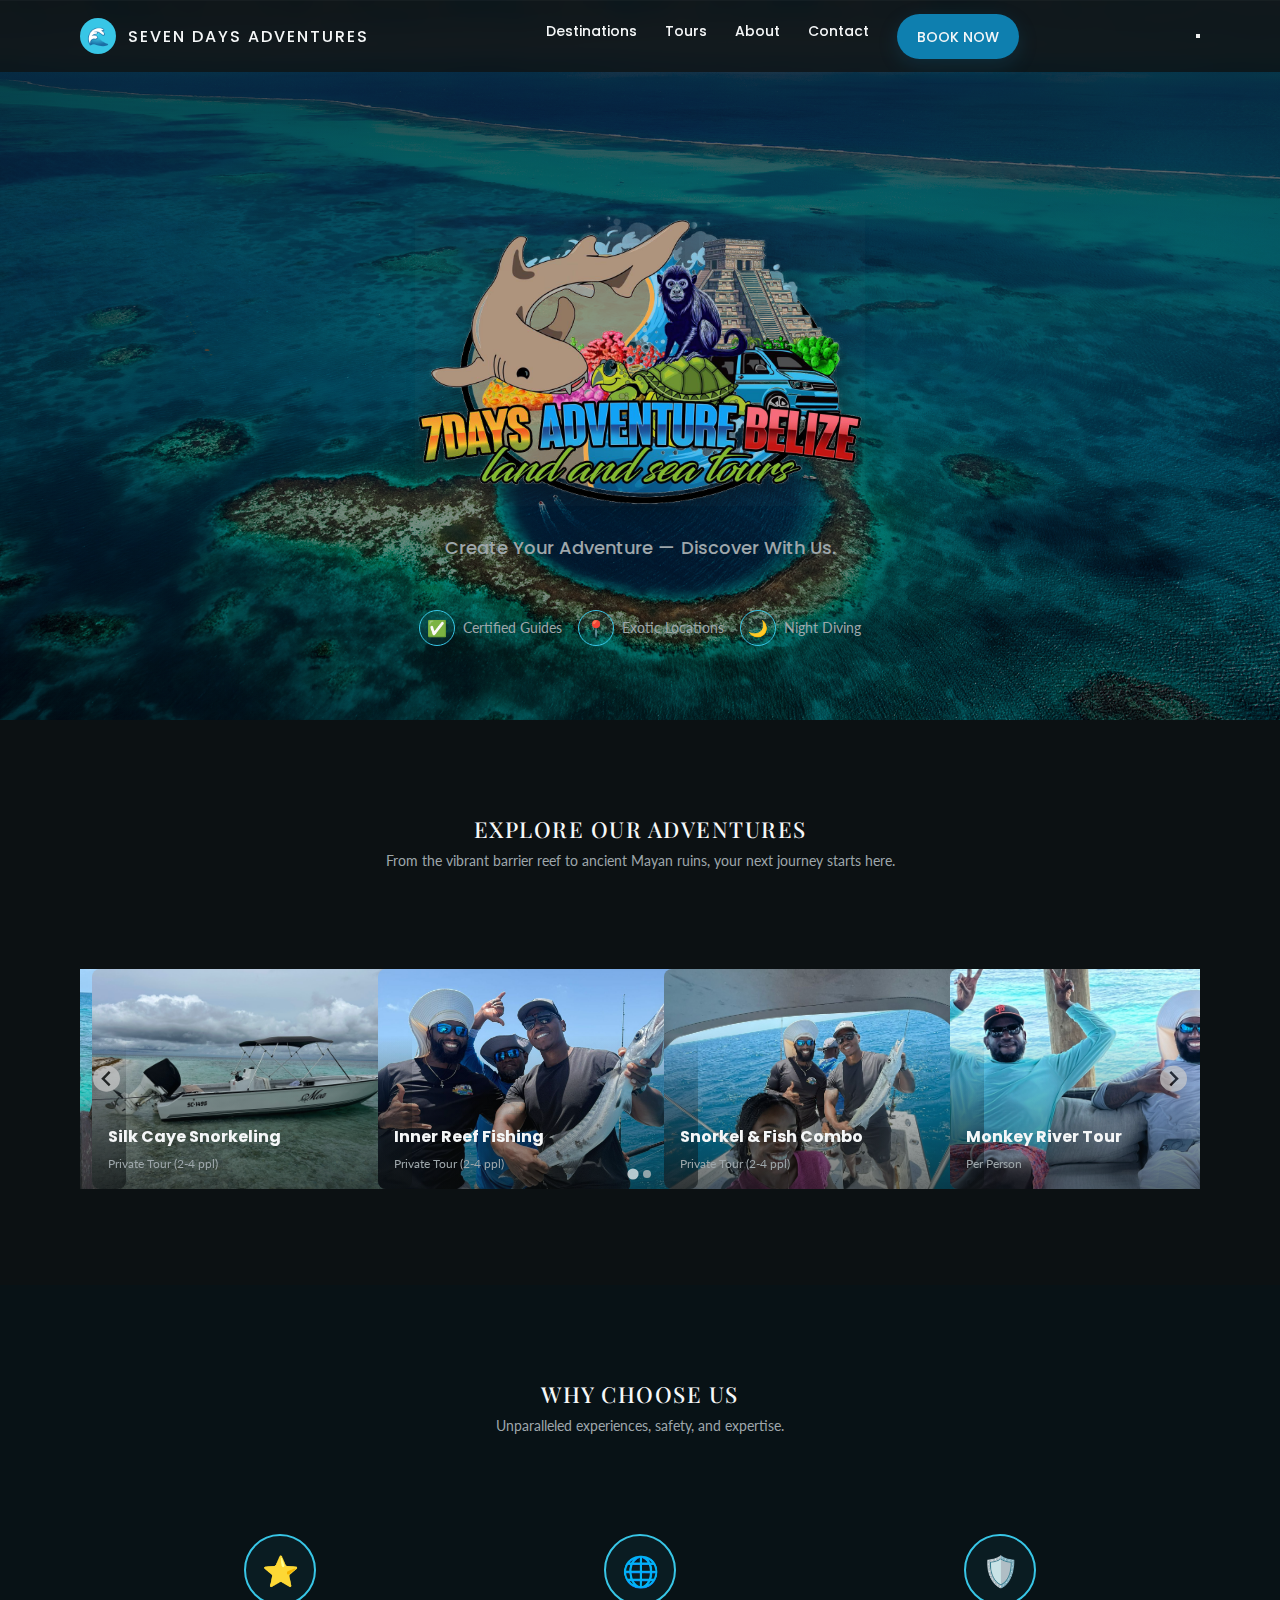
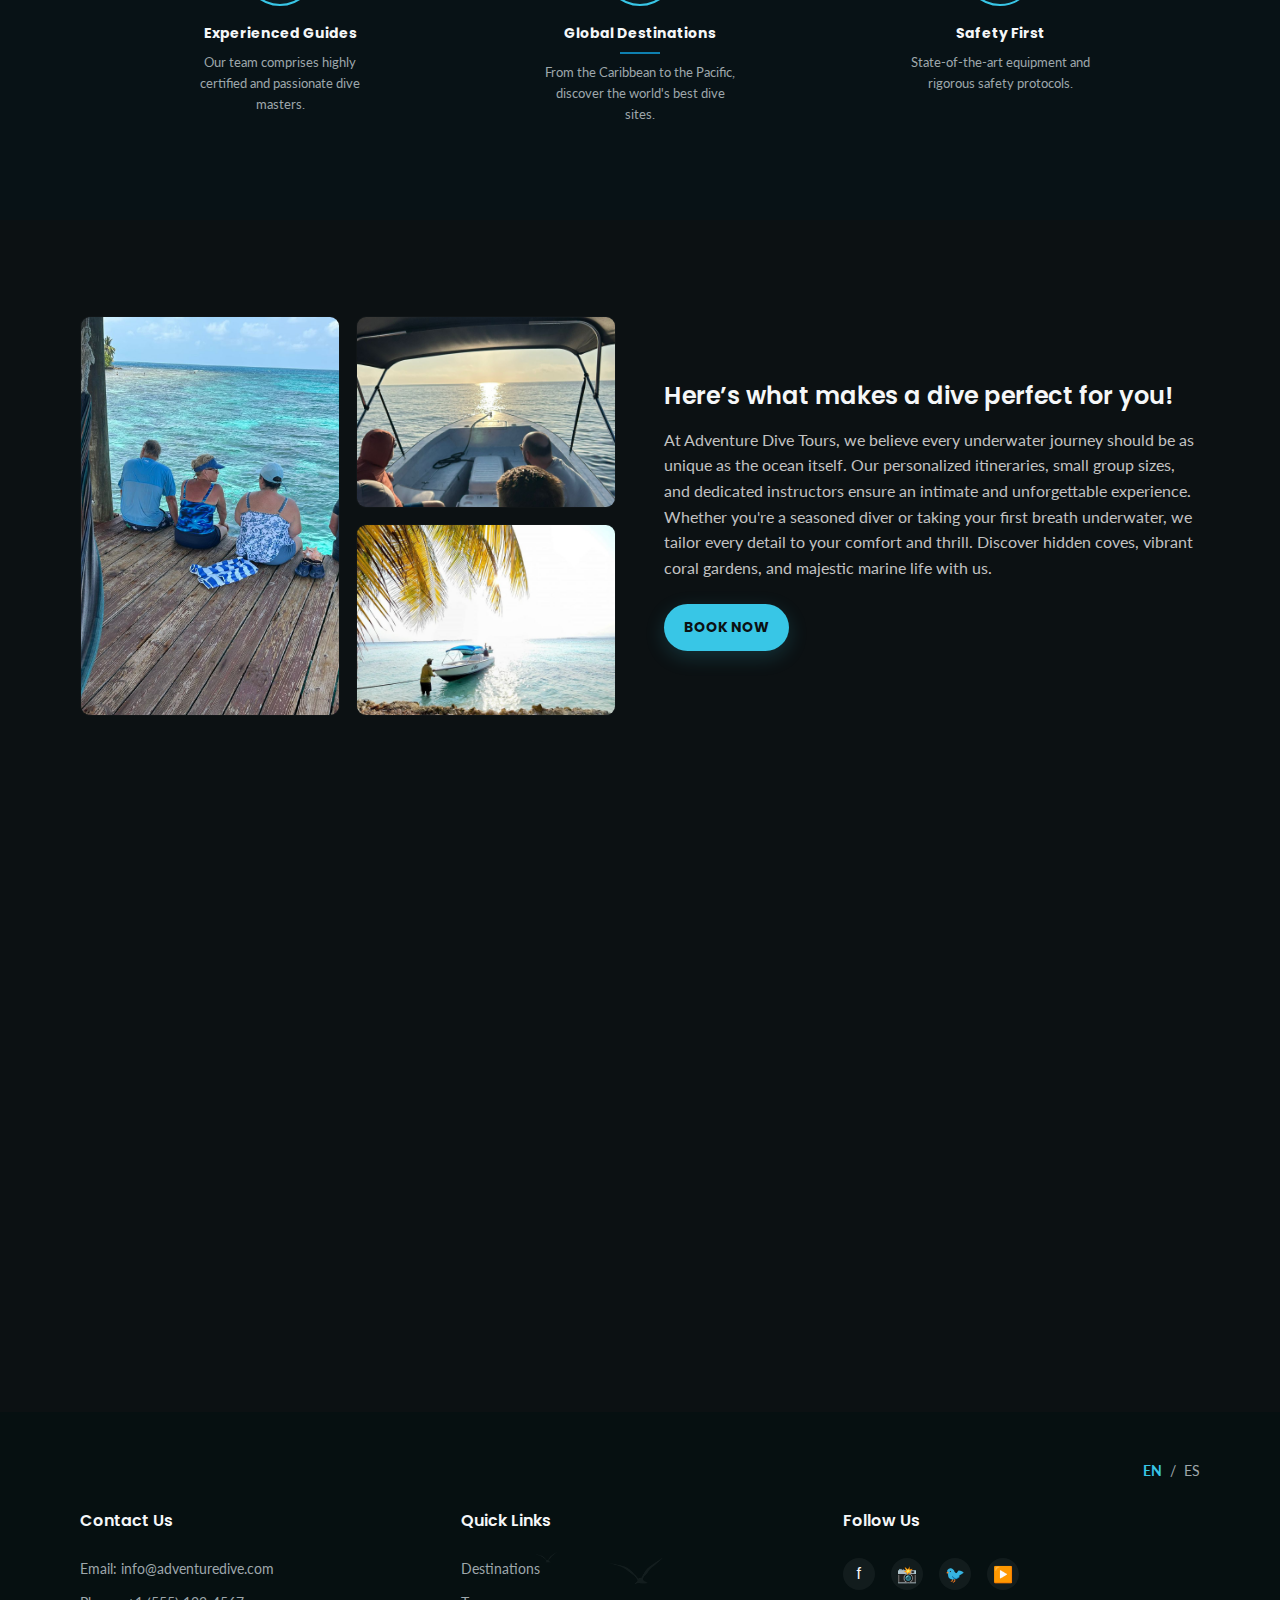
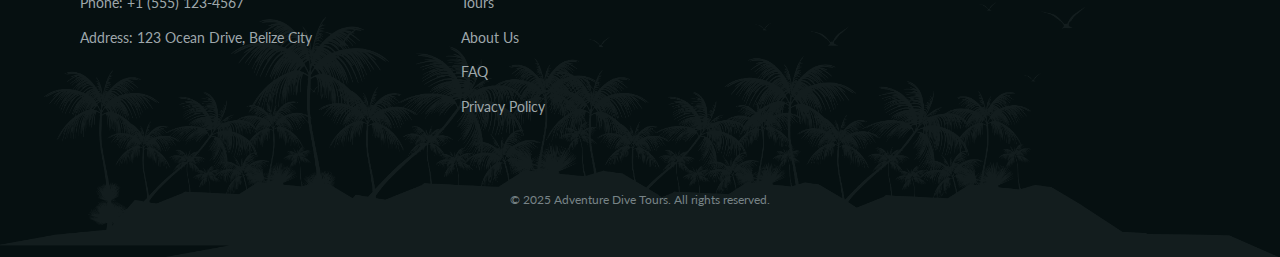
<file: index.html>
<!DOCTYPE html>
<html lang="en">
<head>
    <meta charset="UTF-8">
    <meta name="viewport" content="width=device-width, initial-scale=1.0">
    <title>Adventure Dive Tours - Premium Dive Experience</title>
    <!-- Google Fonts: Poppins, Montserrat, Lato, Playfair Display -->
    <link href="https://fonts.googleapis.com/css2?family=Lato:wght@400&family=Montserrat:wght@800&family=Playfair+Display:wght@500&family=Poppins:wght@400;500;600;800&display=swap" rel="stylesheet">
    <link rel="stylesheet" href="style.css">
    <!-- Splide.js Slider CSS -->
    <link rel="stylesheet" href="https://cdn.jsdelivr.net/npm/@splidejs/splide@4.1.4/dist/css/splide.min.css">
</head>
<body>
        <!-- Header / Navbar -->
        <header class="header">
            <div class="header-content">
                <div class="logo">
                    <div class="logo-mark">🌊</div> <!-- Wave logo mark placeholder -->
                    <span class="logo-wordmark">Seven Days Adventures</span>
                </div>
                <nav class="nav-links">
                    <a href="destinations.html" class="nav-link">Destinations</a>
                    <a href="tours.html" class="nav-link">Tours</a>
                    <a href="about.html" class="nav-link">About</a>
                    <a href="contact.html" class="nav-link">Contact</a>
                    <a href="#" class="nav-link btn btn-primary button-text">Book Now</a>
                  
                </nav>
                <button class="hamburger-menu" aria-label="Open navigation menu">
                    <span class="hamburger-line"></span>
                    <span class="hamburger-line"></span>
                    <span class="hamburger-line"></span>
                </button>
            </div>
        </header>

        <!-- Hero Section -->
        <section class="hero" style="background-image: linear-gradient(rgba(0,0,0,0.3), rgba(0,0,0,0.3)), url('images/blue-hole.jpg');">
            <div class="hero-content">
                <div class="step-indicator">
                    <div>01</div>
                    <div>02</div>
                    <div>03</div>
                    <div>04</div>
                </div>
                <div class="hero-text-block">
                    <img src="images/logo.png" alt="Adventure Dive Tours Logo" class="hero-logo">
                    <p class="hero-subheadline">Create Your Adventure — Discover With Us.</p>
                    <div class="icon-chips">
                        <div class="icon-chip">
                            <div class="icon-chip-circle icon-certified"></div>
                            <span class="icon-chip-text">Certified Guides</span>
                        </div>
                        <div class="icon-chip">
                            <div class="icon-chip-circle icon-locations"></div>
                            <span class="icon-chip-text">Exotic Locations</span>
                        </div>
                        <div class="icon-chip">
                            <div class="icon-chip-circle icon-night"></div>
                            <span class="icon-chip-text">Night Diving</span>
                        </div>
                    </div>
                </div>
            </div>
        </section>

        <!-- Section: Tours Slider -->
        <section id="tours" class="section-tours">
            <div class="section-header">
                <h2>Explore Our Adventures</h2>
                <p>From the vibrant barrier reef to ancient Mayan ruins, your next journey starts here.</p>
            </div>

            <div class="container">
                <div id="tour-slider" class="splide" aria-label="Adventure Tours Slider">
                    <div class="splide__track">
                        <ul class="splide__list">
                            <!-- Tour 1: Silk Caye -->
                            <li class="splide__slide">
                                <div class="card tour-card" 
                                     data-title="Silk Caye Snorkeling"
                                     data-price="$650 USD"
                                     data-description="Enjoy a full day of snorkeling in the crystal-clear waters of Silk Caye, a protected marine reserve known for its vibrant coral and abundant sea life."
                                     data-itinerary="8:00 AM: Depart from Placencia | 10:00 AM: Arrive at Silk Caye & Snorkel Session 1 | 12:30 PM: Lunch on the island | 2:00 PM: Snorkel Session 2 | 4:00 PM: Return to Placencia"
                                     data-difficulty="Easy"
                                     data-included="Water, Towels, Park Fees, Gear, Rum Punch/Beer, Lunch, Snacks, Guide"
                                     data-not-included="Gratuities, Souvenirs"
                                     data-bring="Swimsuit, Sunscreen, Hat, Sunglasses, Waterproof Camera">
                                    <div class="card-image" style="background-image: url('images/1.jpeg');"></div>
                                    <div class="card-overlay"></div>
                                    <div class="card-content">
                                        <div class="card-title">Silk Caye Snorkeling</div>
                                        <div class="card-meta">Private Tour (2-4 ppl)</div>
                                    </div>
                                    <div class="card-actions">
                                        <div class="card-view-details">Details</div>
                                        <div class="card-book-now btn btn-accent">Book Now</div>
                                    </div>
                                </div>
                            </li>
                            <!-- Tour 2: Fishing -->
                            <li class="splide__slide">
                                <div class="card tour-card"
                                     data-title="Inner Reef Fishing"
                                     data-price="$700 USD"
                                     data-description="Cast a line in the calm inner reef waters. Perfect for both novice and experienced anglers looking to catch snapper, grouper, and more."
                                     data-itinerary="7:30 AM: Depart & head to fishing spots | 12:00 PM: Lunch on the boat | 1:00 PM: More fishing or relax | 3:30 PM: Return with your catch"
                                     data-difficulty="Moderate"
                                     data-included="Fishing Gear, Bait, Water, Beer, Lunch, Snacks, Guide"
                                     data-not-included="Fishing license (can be arranged), Gratuities"
                                     data-bring="Polarized Sunglasses, Hat, Sunscreen, Light Jacket">
                                    <div class="card-image" style="background-image: url('images/2.jpeg');"></div>
                                    <div class="card-overlay"></div>
                                    <div class="card-content">
                                        <div class="card-title">Inner Reef Fishing</div>
                                        <div class="card-meta">Private Tour (2-4 ppl)</div>
                                    </div>
                                    <div class="card-actions">
                                        <div class="card-view-details">Details</div>
                                        <div class="card-book-now btn btn-accent">Book Now</div>
                                    </div>
                                </div>
                            </li>
                            <!-- Tour 3: Combo -->
                            <li class="splide__slide">
                                <div class="card tour-card"
                                     data-title="Snorkel & Fish Combo"
                                     data-price="$700 USD"
                                     data-description="The best of both worlds! Spend half the day fishing the inner reef and the other half snorkeling the beautiful Moho Caye."
                                     data-itinerary="8:00 AM: Depart for fishing | 11:30 AM: Head to Moho Caye for lunch | 1:00 PM: Snorkel at Moho Caye | 4:00 PM: Return to Placencia"
                                     data-difficulty="Easy"
                                     data-included="All Gear (Fishing & Snorkel), Lunch, Drinks, Guide"
                                     data-not-included="Gratuities"
                                     data-bring="Swimsuit, Towel, Sunscreen, Hat, Camera">
                                    <div class="card-image" style="background-image: url('images/3.jpeg');"></div>
                                    <div class="card-overlay"></div>
                                    <div class="card-content">
                                        <div class="card-title">Snorkel & Fish Combo</div>
                                        <div class="card-meta">Private Tour (2-4 ppl)</div>
                                    </div>
                                    <div class="card-actions">
                                        <div class="card-view-details">Details</div>
                                        <div class="card-book-now btn btn-accent">Book Now</div>
                                    </div>
                                </div>
                            </li>
                            <!-- Tour 4: Monkey River -->
                            <li class="splide__slide">
                                <div class="card tour-card"
                                     data-title="Monkey River Tour"
                                     data-price="$85 USD"
                                     data-description="Journey up the Monkey River into the jungle to spot howler monkeys, crocodiles, manatees, and exotic birds in their natural habitat."
                                     data-itinerary="8:00 AM: Boat ride to Monkey River Village | 9:00 AM: Jungle hike and wildlife spotting | 12:00 PM: Traditional lunch in the village | 2:00 PM: Return boat trip"
                                     data-difficulty="Easy"
                                     data-included="Boat transport, Guided hike, Lunch, Water"
                                     data-not-included="Gratuities, Sodas in the village"
                                     data-bring="Insect Repellent, Binoculars, Camera, Comfortable Shoes">
                                    <div class="card-image" style="background-image: url('images/4.jpeg');"></div>
                                    <div class="card-overlay"></div>
                                    <div class="card-content">
                                        <div class="card-title">Monkey River Tour</div>
                                        <div class="card-meta">Per Person</div>
                                    </div>
                                    <div class="card-actions">
                                        <div class="card-view-details">Details</div>
                                        <div class="card-book-now btn btn-accent">Book Now</div>
                                    </div>
                                </div>
                            </li>
                            <!-- Tour 5: Xunantunich -->
                            <li class="splide__slide">
                                <div class="card tour-card"
                                     data-title="Xunantunich & Blue Hole"
                                     data-price="$150 USD"
                                     data-description="Explore the magnificent Mayan ruins of Xunantunich, then cool off with a refreshing swim in the inland Blue Hole cenote."
                                     data-itinerary="7:00 AM: Depart Placencia | 9:30 AM: Tour Xunantunich ruins | 12:30 PM: Lunch | 2:00 PM: Swim at St. Herman's Blue Hole National Park | 5:00 PM: Arrive back in Placencia"
                                     data-difficulty="Moderate"
                                     data-included="Transportation, Park Fees, Guide, Lunch, Water"
                                     data-not-included="Gratuities"
                                     data-bring="Comfortable Walking Shoes, Swimsuit, Towel, Sunscreen, Camera">
                                    <div class="card-image" style="background-image: url('images/5.jpeg');"></div>
                                    <div class="card-overlay"></div>
                                    <div class="card-content">
                                        <div class="card-title">Xunantunich & Blue Hole</div>
                                        <div class="card-meta">Per Person</div>
                                    </div>
                                    <div class="card-actions">
                                        <div class="card-view-details">Details</div>
                                        <div class="card-book-now btn btn-accent">Book Now</div>
                                    </div>
                                </div>
                            </li>
                        </ul>
                    </div>
                </div>
            </div>
        </section>

        <!-- Section: Why Choose Us -->
        <section class="section-why-choose-us">
            <div class="section-header">
                <h2>Why Choose Us</h2>
                <p>Unparalleled experiences, safety, and expertise.</p>
            </div>
            <div class="features-grid">
                <div class="feature-item">
                    <div class="feature-icon-circle icon-star"></div>
                    <div class="feature-title">Experienced Guides</div>
                    <p class="feature-description">Our team comprises highly certified and passionate dive masters.</p>
                </div>
                <div class="feature-item active">
                    <div class="feature-icon-circle icon-globe"></div>
                    <div class="feature-title">Global Destinations</div>
                    <p class="feature-description">From the Caribbean to the Pacific, discover the world's best dive sites.</p>
                </div>
                <div class="feature-item">
                    <div class="feature-icon-circle icon-shield"></div>
                    <div class="feature-title">Safety First</div>
                    <p class="feature-description">State-of-the-art equipment and rigorous safety protocols.</p>
                </div>
            </div>
        </section>


        <!-- Section: Imagery / Two-column layout -->
        <section class="section-two-column">
            <div class="image-collage">
                <div class="collage-img"><img src="images/5.jpeg" alt="A diver exploring a coral reef"></div>
                <div class="collage-img"><img src="images/6.jpeg" alt="A diver swimming near the surface"></div>
                <div class="collage-img"><img src="images/7.jpeg" alt="A vibrant coral reef landscape"></div>
            </div>
            <div class="content-block">
                <h2>Here’s what makes a dive perfect for you!</h2>
                <p>At Adventure Dive Tours, we believe every underwater journey should be as unique as the ocean itself. Our personalized itineraries, small group sizes, and dedicated instructors ensure an intimate and unforgettable experience. Whether you're a seasoned diver or taking your first breath underwater, we tailor every detail to your comfort and thrill. Discover hidden coves, vibrant coral gardens, and majestic marine life with us.</p>
                <a href="#" class="btn btn-accent button-text">Book Now</a>
            </div>
        </section>

        <!-- Section: Interactive Map / Callouts -->
        <section class="section-map">
            <iframe
                src="https://www.google.com/maps/embed?pb=!1m18!1m12!1m3!1d3008.933530329188!2d-88.3687537!3d16.519348!2m3!1f0!2f0!3f0!3m2!1i1024!2i768!4f13.1!3m3!1m2!1s0x0%3A0x0!2zMTbCsDMxJzA5LjciTiA4OMKwMjInMDUuMiJX!5e0!3m2!1sen!2s!4v1633024240000"
                width="100%"
                height="450"
                style="border:0;"
                allowfullscreen=""
                loading="lazy"
                referrerpolicy="no-referrer-when-downgrade"
                title="Dive Sites Map"></iframe>
        </section>

        <!-- Footer -->
        <footer class="footer">
            <div class="language-toggle">
                <span class="active">EN</span> / <span>ES</span>
            </div>
            <div class="footer-content">
                <div class="footer-column">
                    <h4>Contact Us</h4>
                    <ul>
                        <li>Email: info@adventuredive.com</li>
                        <li>Phone: +1 (555) 123-4567</li>
                        <li>Address: 123 Ocean Drive, Belize City</li>
                    </ul>
                </div>
                <div class="footer-column">
                    <h4>Quick Links</h4>
                    <ul>
                        <li><a href="destinations.html">Destinations</a></li>
                        <li><a href="tours.html">Tours</a></li>
                        <li><a href="about.html">About Us</a></li>
                        <li><a href="#">FAQ</a></li>
                        <li><a href="#">Privacy Policy</a></li>
                    </ul>
                </div>
                <div class="footer-column">
                    <h4>Follow Us</h4>
                    <div class="social-icons">
                        <a href="#" class="social-icon icon-facebook"></a>
                        <a href="#" class="social-icon icon-instagram"></a>
                        <a href="#" class="social-icon icon-twitter"></a>
                        <a href="#" class="social-icon icon-youtube"></a>
                    </div>
                </div>
            </div>
            
            <div class="copyright">
                &copy; 2025 Adventure Dive Tours. All rights reserved.
            </div>
            <img src="images/footer-background.png" alt="Palm tree silhouette" class="footer-background-image">
        </footer>

        <!-- Tour Details Modal -->
        <div id="tour-modal" class="modal-overlay" style="display: none;">
            <div class="modal-content">
                <button id="modal-close" class="modal-close">&times;</button>
                <h2 id="modal-title">Tour Title</h2>
                <div class="modal-body">
                    <p id="modal-description">Tour description goes here.</p>
                    <div class="modal-details-grid">
                        <div><strong>Price:</strong> <span id="modal-price"></span></div>
                        <div><strong>Difficulty:</strong> <span id="modal-difficulty"></span></div>
                    </div>
                    <h4>Itinerary</h4>
                    <p id="modal-itinerary"></p>
                    <h4>What's Included</h4>
                    <p id="modal-included"></p>
                    <h4>What's Not Included</h4>
                    <p id="modal-not-included"></p>
                    <h4>What to Bring</h4>
                    <p id="modal-bring"></p>
                    <button id="modal-book-now" class="btn btn-primary button-text" style="width: 100%; margin-top: 24px;">Book This Tour</button>
                </div>
            </div>
        </div>

        <!-- Booking Form Modal -->
        <div id="booking-modal" class="modal-overlay" style="display: none;">
            <div class="modal-content">
                <button id="booking-modal-close" class="modal-close">&times;</button>
                <h2>Book Your Adventure</h2>
                <form id="booking-form">
                    <div class="form-group">
                        <label for="tour-selection">Select a Tour</label>
                        <select id="tour-selection" name="tour-selection" required>
                            <option value="" disabled selected>-- Please choose a tour --</option>
                            <!-- Options will be populated by JavaScript -->
                        </select>
                    </div>
                    <div class="form-grid">
                        <div class="form-group">
                            <label for="pax">Number of People</label>
                            <input type="number" id="pax" name="pax" min="1" value="1" required>
                        </div>
                        <div class="form-group">
                            <label for="tour-date">Preferred Date</label>
                            <input type="date" id="tour-date" name="tour-date" required>
                        </div>
                    </div>
                    <div class="form-grid">
                        <div class="form-group">
                            <label for="first-name">First Name</label>
                            <input type="text" id="first-name" name="first-name" required>
                        </div>
                        <div class="form-group">
                            <label for="last-name">Last Name</label>
                            <input type="text" id="last-name" name="last-name" required>
                        </div>
                    </div>
                    <div class="form-group">
                        <label for="email">Email</label>
                        <input type="email" id="email" name="email" required>
                    </div>
                    <button type="submit" class="btn btn-primary button-text" style="width: 100%; margin-top: 16px;">Send Booking Request</button>
                </form>
            </div>
        </div>

        <!-- Confirmation Modal -->
        <div id="confirmation-modal" class="modal-overlay" style="display: none;">
            <div class="modal-content">
                <button id="confirmation-modal-close" class="modal-close">&times;</button>
                <h2>Confirm Your Booking</h2>
                <div id="confirmation-details" class="modal-body">
                    <p>Please review your booking details below.</p>
                    <div class="confirmation-summary">
                        <p><strong>Tour:</strong> <span id="conf-tour"></span></p>
                        <p><strong>Date:</strong> <span id="conf-date"></span></p>
                        <p><strong>Guests:</strong> <span id="conf-pax"></span></p>
                        <p><strong>Name:</strong> <span id="conf-name"></span></p>
                        <p><strong>Email:</strong> <span id="conf-email"></span></p>
                        <hr>
                        <p class="confirmation-price"><strong>Total Price:</strong> <span id="conf-price"></span></p>
                    </div>
                    <button id="confirm-and-send" class="btn btn-primary button-text" style="width: 100%; margin-top: 16px;">Confirm & Send Request</button>
                    <button id="edit-booking" class="btn btn-secondary button-text" style="width: 100%; margin-top: 8px;">Edit Details</button>
                </div>
            </div>
        </div>

        <!-- Confirmation Modal -->
        <div id="confirmation-modal" class="modal-overlay" style="display: none;">
            <div class="modal-content">
                <button id="confirmation-modal-close" class="modal-close">&times;</button>
                <h2>Confirm Your Booking</h2>
                <div id="confirmation-details" class="modal-body">
                    <p>Please review your booking details below.</p>
                    <div class="confirmation-summary">
                        <p><strong>Tour:</strong> <span id="conf-tour"></span></p>
                        <p><strong>Date:</strong> <span id="conf-date"></span></p>
                        <p><strong>Guests:</strong> <span id="conf-pax"></span></p>
                        <p><strong>Name:</strong> <span id="conf-name"></span></p>
                        <p><strong>Email:</strong> <span id="conf-email"></span></p>
                        <hr>
                        <p class="confirmation-price"><strong>Total Price:</strong> <span id="conf-price"></span></p>
                    </div>
                    <button id="confirm-and-send" class="btn btn-primary button-text" style="width: 100%; margin-top: 16px;">Confirm & Send Request</button>
                    <button id="edit-booking" class="btn btn-secondary button-text" style="width: 100%; margin-top: 8px;">Edit Details</button>
                </div>
            </div>
        </div>

        <script src="https://cdn.jsdelivr.net/npm/@splidejs/splide@4.1.4/dist/js/splide.min.js"></script>
        <script src="script.js"></script>
</body>
</html>
</file>
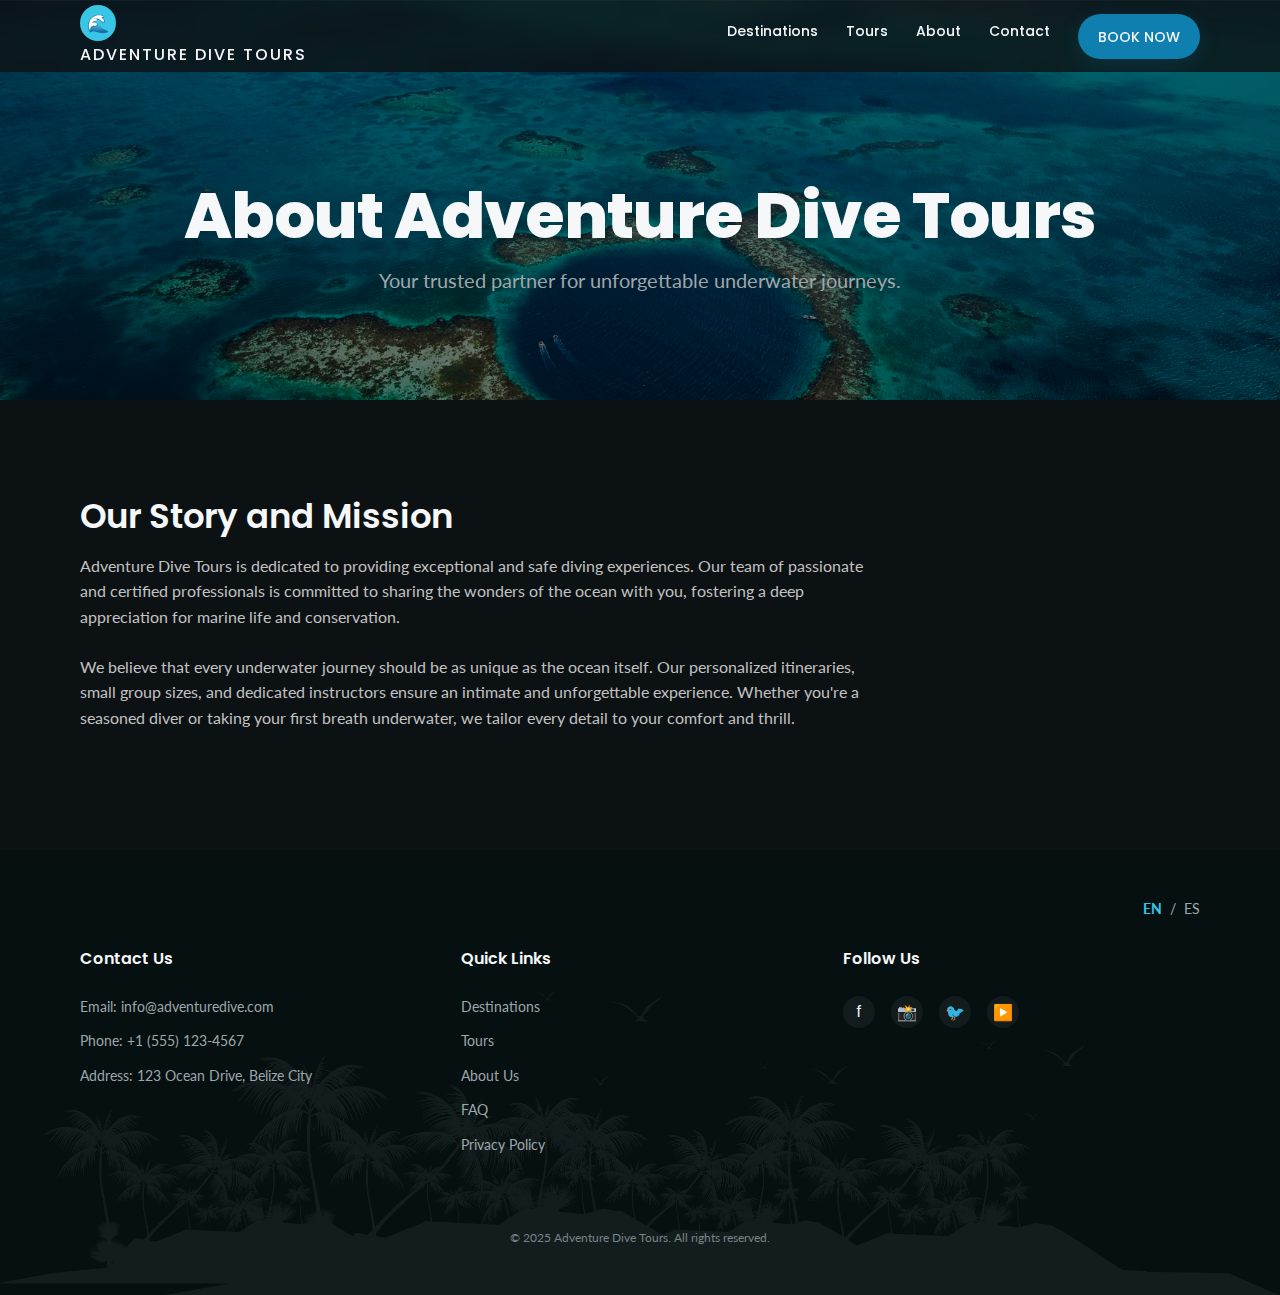
<file: about.html>
<!DOCTYPE html>
<html lang="en">
<head>
    <meta charset="UTF-8">
    <meta name="viewport" content="width=device-width, initial-scale=1.0">
    <title>Adventure Dive Tours - About Us</title>
    <!-- Google Fonts: Poppins, Montserrat, Lato, Playfair Display -->
    <link href="https://fonts.googleapis.com/css2?family=Lato:wght@400&family=Montserrat:wght@800&family=Playfair+Display:wght@500&family=Poppins:wght@400;500;600;800&display=swap" rel="stylesheet">
    <link rel="stylesheet" href="style.css">
    <!-- Splide.js Slider CSS -->
    <link rel="stylesheet" href="https://cdn.jsdelivr.net/npm/@splidejs/splide@4.1.4/dist/css/splide.min.css">
</head>
<body>
        <!-- Header / Navbar -->
        <header class="header">
            <div class="header-content">
                <div class="logo">
                    <a href="index.html">
                        <div class="logo-mark">🌊</div> <!-- Wave logo mark placeholder -->
                        <span class="logo-wordmark">Adventure Dive Tours</span>
                    </a>
                </div>
                <nav class="nav-links">
                    <a href="destinations.html" class="nav-link">Destinations</a>
                    <a href="tours.html" class="nav-link">Tours</a>
                    <a href="about.html" class="nav-link">About</a>
                    <a href="contact.html" class="nav-link">Contact</a>
                    <a href="#" class="nav-link btn btn-primary button-text">Book Now</a>
                </nav>
            </div>
        </header>

        <main>
            <section class="page-hero" style="background-image: linear-gradient(rgba(0,0,0,0.5), rgba(0,0,0,0.5)), url('images/blue-hole.jpg');">
                <div class="page-hero-content">
                    <h1>About Adventure Dive Tours</h1>
                    <p>Your trusted partner for unforgettable underwater journeys.</p>
                </div>
            </section>
            <section class="page-content">
                <div class="container">
                    <h2>Our Story and Mission</h2>
                    <p>Adventure Dive Tours is dedicated to providing exceptional and safe diving experiences. Our team of passionate and certified professionals is committed to sharing the wonders of the ocean with you, fostering a deep appreciation for marine life and conservation.</p>
                    <p>We believe that every underwater journey should be as unique as the ocean itself. Our personalized itineraries, small group sizes, and dedicated instructors ensure an intimate and unforgettable experience. Whether you're a seasoned diver or taking your first breath underwater, we tailor every detail to your comfort and thrill.</p>
                    <!-- More content about the company, team, values can go here -->
                </div>
            </section>
        </main>

        <!-- Footer -->
        <footer class="footer">
            <div class="language-toggle">
                <span class="active">EN</span> / <span>ES</span>
            </div>
            <div class="footer-content">
                <div class="footer-column">
                    <h4>Contact Us</h4>
                    <ul>
                        <li>Email: info@adventuredive.com</li>
                        <li>Phone: +1 (555) 123-4567</li>
                        <li>Address: 123 Ocean Drive, Belize City</li>
                    </ul>
                </div>
                <div class="footer-column">
                    <h4>Quick Links</h4>
                    <ul>
                        <li><a href="destinations.html">Destinations</a></li>
                        <li><a href="tours.html">Tours</a></li>
                        <li><a href="about.html">About Us</a></li>
                        <li><a href="#">FAQ</a></li>
                        <li><a href="#">Privacy Policy</a></li>
                    </ul>
                </div>
                <div class="footer-column">
                    <h4>Follow Us</h4>
                    <div class="social-icons">
                        <a href="#" class="social-icon icon-facebook"></a>
                        <a href="#" class="social-icon icon-instagram"></a>
                        <a href="#" class="social-icon icon-twitter"></a>
                        <a href="#" class="social-icon icon-youtube"></a>
                    </div>
                </div>
            </div>
            <div class="copyright">
                &copy; 2025 Adventure Dive Tours. All rights reserved.
            </div>
            <img src="images/footer-background.png" alt="Palm tree silhouette" class="footer-background-image">
        </footer>

        <script src="https://cdn.jsdelivr.net/npm/@splidejs/splide@4.1.4/dist/js/splide.min.js"></script>
        <script src="script.js"></script>
</body>
</html>
</file>
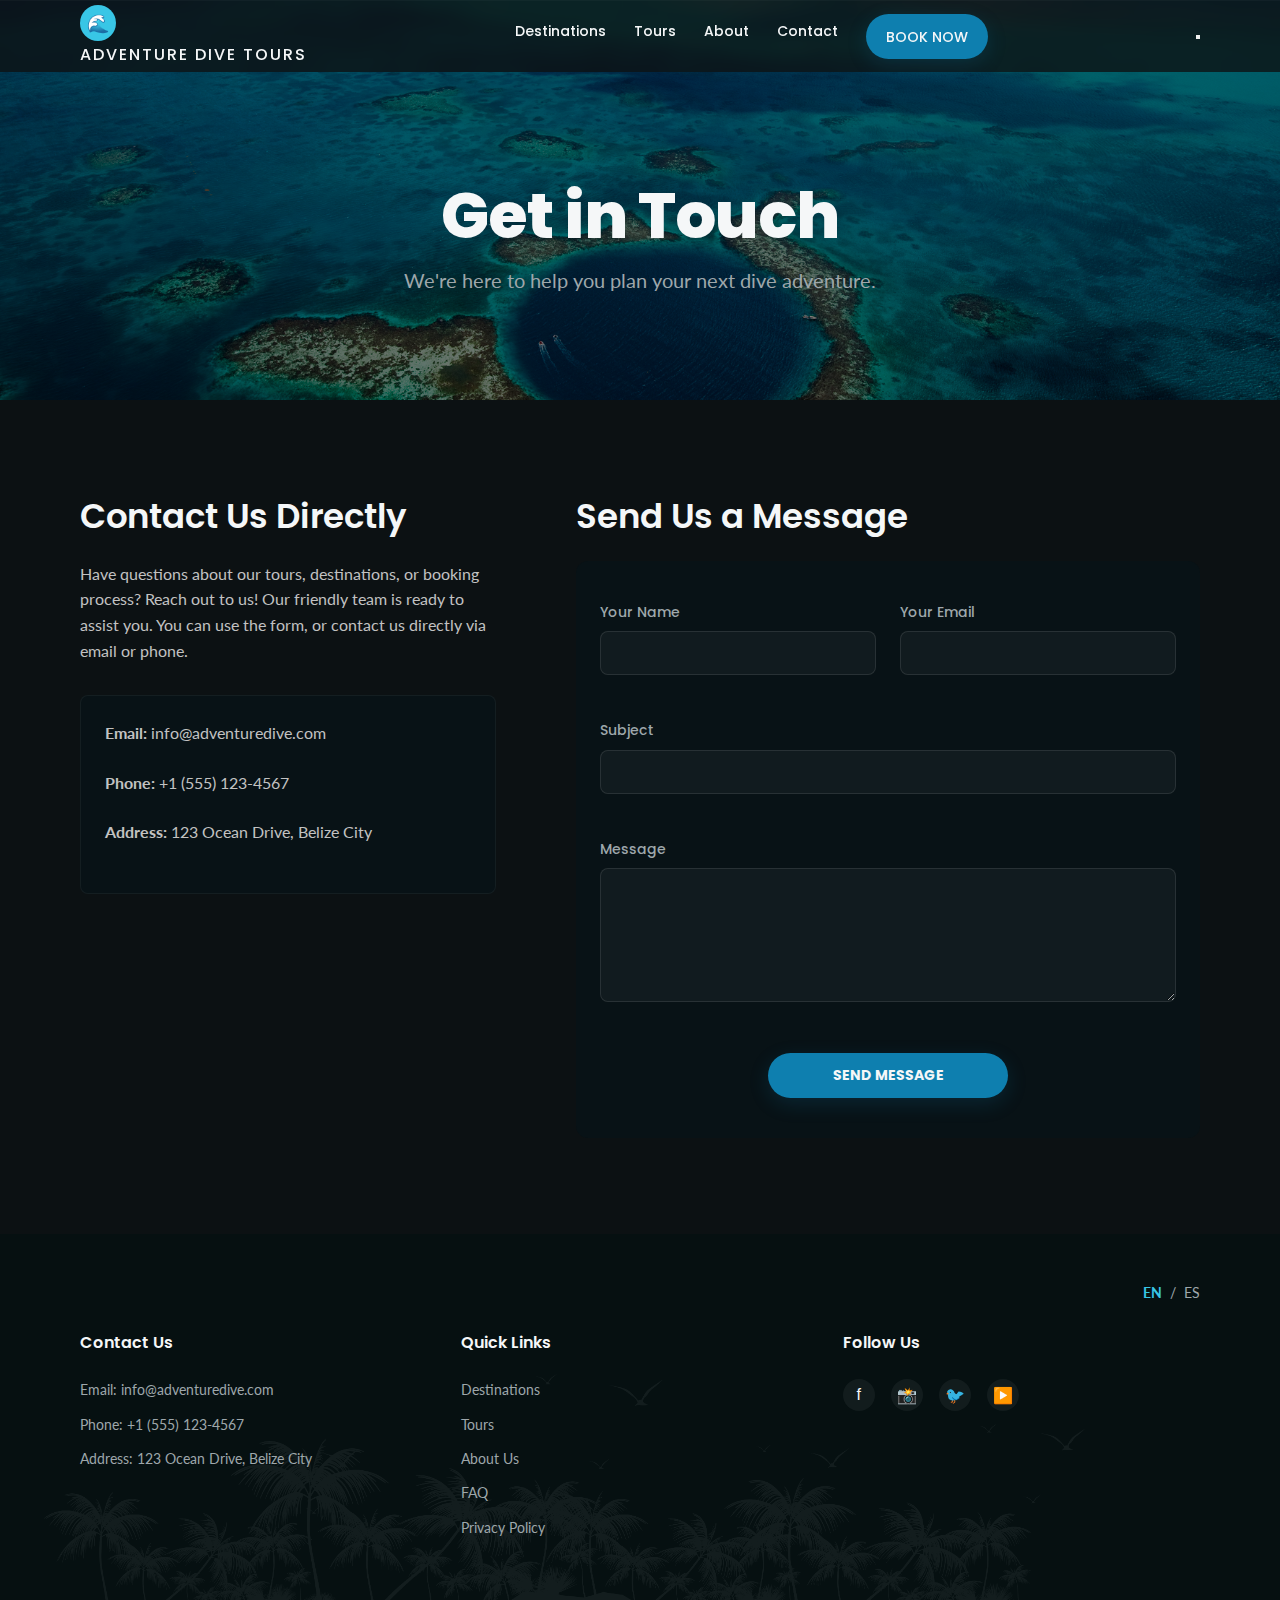
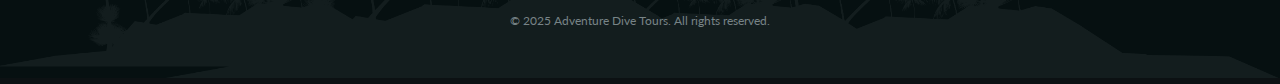
<file: contact.html>
<!DOCTYPE html>
<html lang="en">
<head>
    <meta charset="UTF-8">
    <meta name="viewport" content="width=device-width, initial-scale=1.0">
    <title>Adventure Dive Tours - Contact Us</title>
    <!-- Google Fonts: Poppins, Montserrat, Lato, Playfair Display -->
    <link href="https://fonts.googleapis.com/css2?family=Lato:wght@400&family=Montserrat:wght@800&family=Playfair+Display:wght@500&family=Poppins:wght@400;500;600;800&display=swap" rel="stylesheet">
    <link rel="stylesheet" href="style.css">
    <!-- Splide.js Slider CSS -->
    <link rel="stylesheet" href="https://cdn.jsdelivr.net/npm/@splidejs/splide@4.1.4/dist/css/splide.min.css">
</head>
<body>
        <!-- Header / Navbar -->
        <header class="header">
            <div class="header-content">
                <div class="logo">
                    <a href="index.html">
                        <div class="logo-mark">🌊</div> <!-- Wave logo mark placeholder -->
                        <span class="logo-wordmark">Adventure Dive Tours</span>
                    </a>
                </div>
                <nav class="nav-links">
                    <a href="destinations.html" class="nav-link">Destinations</a>
                    <a href="tours.html" class="nav-link">Tours</a>
                    <a href="about.html" class="nav-link">About</a>
                    <a href="contact.html" class="nav-link">Contact</a>
                    <a href="#" class="nav-link btn btn-primary button-text">Book Now</a>
                </nav>
                <button class="hamburger-menu" aria-label="Open navigation menu">
                    <span class="hamburger-line"></span>
                    <span class="hamburger-line"></span>
                    <span class="hamburger-line"></span>
                </button>
            </div>
        </header>

        <main>
            <section class="page-hero" style="background-image: linear-gradient(rgba(0,0,0,0.5), rgba(0,0,0,0.5)), url('images/blue-hole.jpg');">
                <div class="page-hero-content">
                    <h1>Get in Touch</h1>
                    <p>We're here to help you plan your next dive adventure.</p>
                 </div>
            </section>
            <section class="page-content">
                <div class="container contact-grid-container">
                    <div class="contact-info-block">
                        <h2>Contact Us Directly</h2>
                        <p>Have questions about our tours, destinations, or booking process? Reach out to us! Our friendly team is ready to assist you. You can use the form, or contact us directly via email or phone.</p>
                        <div class="contact-info">
                            <p><strong>Email:</strong> info@adventuredive.com</p>
                            <p><strong>Phone:</strong> +1 (555) 123-4567</p>
                            <p><strong>Address:</strong> 123 Ocean Drive, Belize City</p>
                        </div>
                    </div>
                    <div class="contact-form-block">
                        <h2>Send Us a Message</h2>
                        <form class="contact-form">
                            <div class="form-grid">
                                <div class="form-group">
                                    <label for="contact-name">Your Name</label>
                                    <input type="text" id="contact-name" name="contact-name" required>
                                </div>
                                <div class="form-group">
                                    <label for="contact-email">Your Email</label>
                                    <input type="email" id="contact-email" name="contact-email" required>
                                </div>
                                <div class="form-group" style="grid-column: 1 / -1;">
                                    <label for="contact-subject">Subject</label>
                                    <input type="text" id="contact-subject" name="contact-subject" required>
                                </div>
                                <div class="form-group" style="grid-column: 1 / -1;">
                                    <label for="contact-message">Message</label>
                                    <textarea id="contact-message" name="contact-message" rows="6" required></textarea>
                                </div>
                            </div>
                            <button type="submit" class="btn btn-primary button-text">Send Message</button>
                        </form>
                    </div>
                </div>
            </section>
        </main>

        <!-- Footer -->
        <footer class="footer">
            <div class="language-toggle">
                <span class="active">EN</span> / <span>ES</span>
            </div>
            <div class="footer-content">
                <div class="footer-column">
                    <h4>Contact Us</h4>
                    <ul>
                        <li>Email: info@adventuredive.com</li>
                        <li>Phone: +1 (555) 123-4567</li>
                        <li>Address: 123 Ocean Drive, Belize City</li>
                    </ul>
                </div>
                <div class="footer-column">
                    <h4>Quick Links</h4>
                    <ul>
                        <li><a href="destinations.html">Destinations</a></li>
                        <li><a href="tours.html">Tours</a></li>
                        <li><a href="about.html">About Us</a></li>
                        <li><a href="#">FAQ</a></li>
                        <li><a href="#">Privacy Policy</a></li>
                    </ul>
                </div>
                <div class="footer-column">
                    <h4>Follow Us</h4>
                    <div class="social-icons">
                        <a href="#" class="social-icon icon-facebook"></a>
                        <a href="#" class="social-icon icon-instagram"></a>
                        <a href="#" class="social-icon icon-twitter"></a>
                        <a href="#" class="social-icon icon-youtube"></a>
                    </div>
                </div>
            </div>
            <div class="copyright">
                &copy; 2025 Adventure Dive Tours. All rights reserved.
            </div>
            <img src="images/footer-background.png" alt="Palm tree silhouette" class="footer-background-image">
        </footer>

        <script src="https://cdn.jsdelivr.net/npm/@splidejs/splide@4.1.4/dist/js/splide.min.js"></script>
        <script src="script.js"></script>
</body>
</html>
</file>
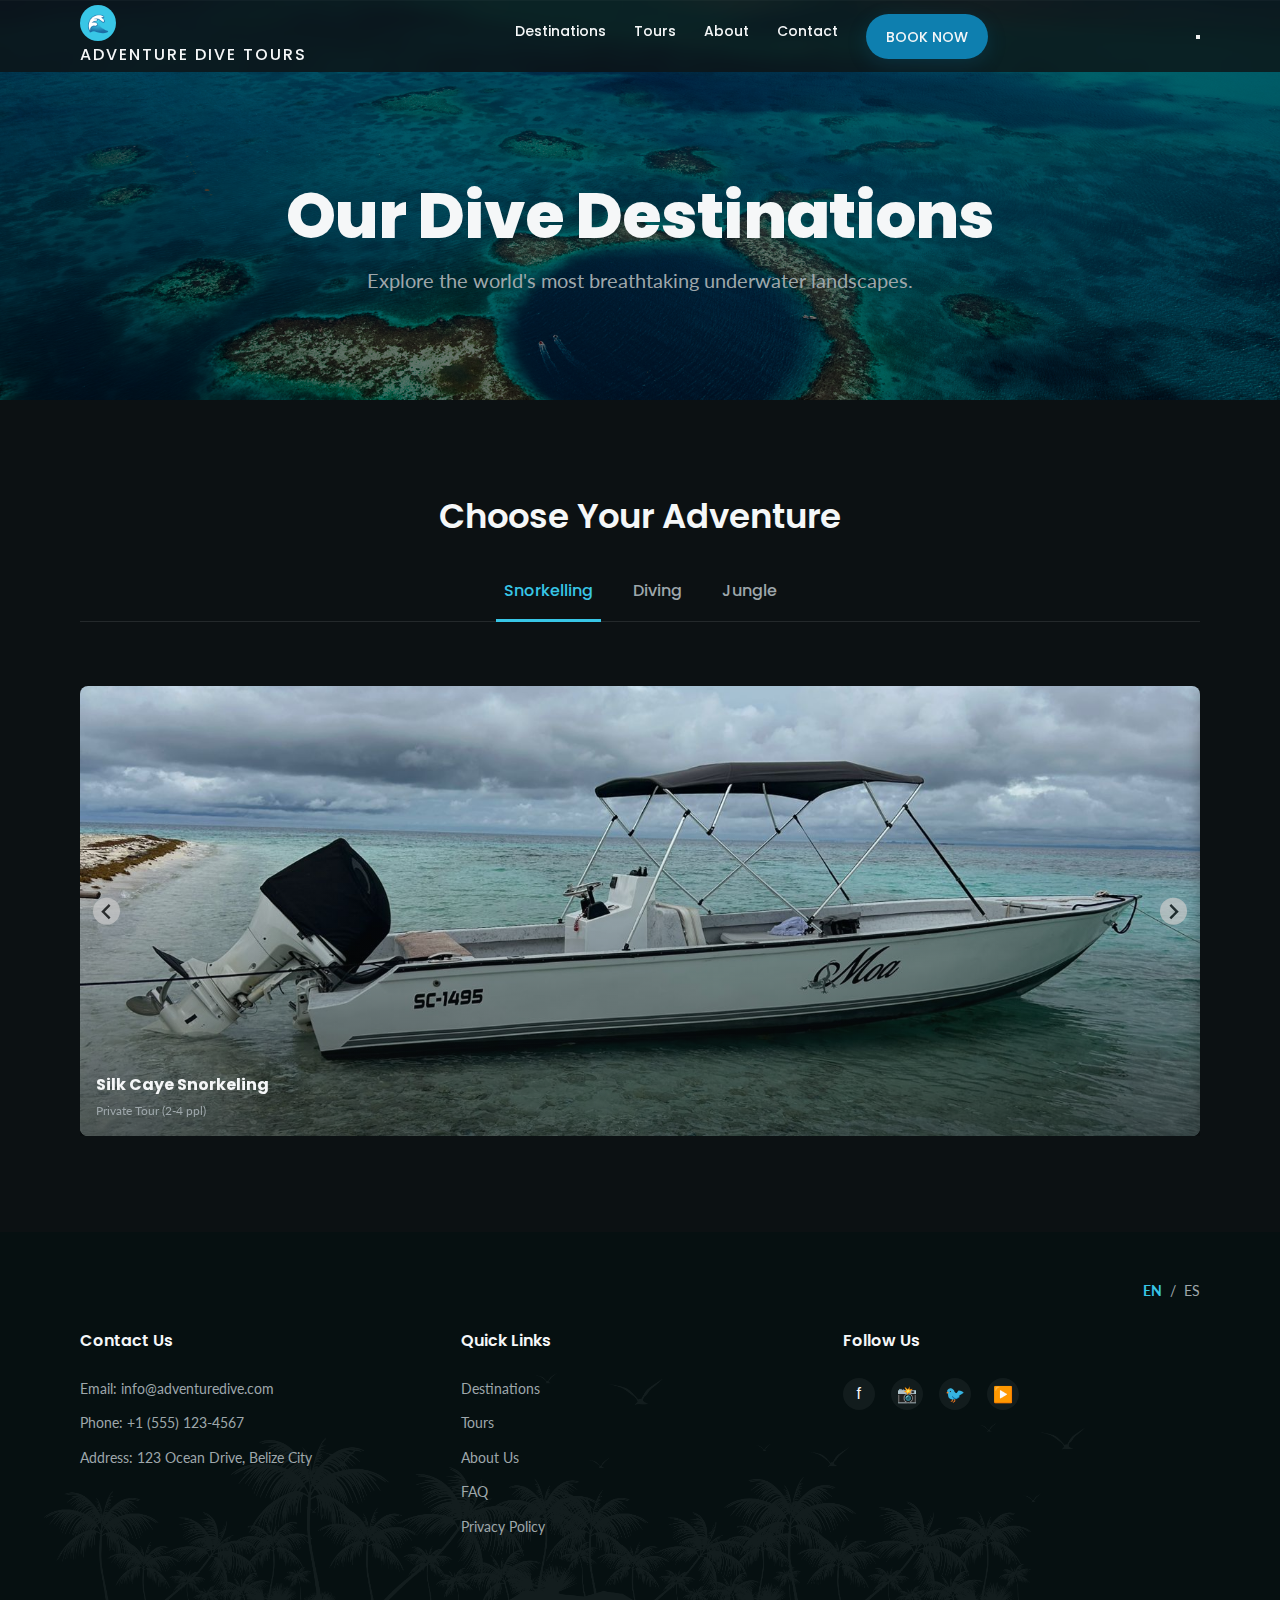
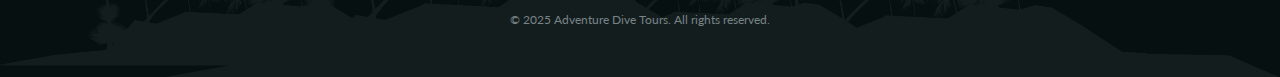
<file: destinations.html>
<!DOCTYPE html>
<html lang="en">
<head>
    <meta charset="UTF-8">
    <meta name="viewport" content="width=device-width, initial-scale=1.0">
    <title>Adventure Dive Tours - Destinations</title>
    <!-- Google Fonts: Poppins, Montserrat, Lato, Playfair Display -->
    <link href="https://fonts.googleapis.com/css2?family=Lato:wght@400&family=Montserrat:wght@800&family=Playfair+Display:wght@500&family=Poppins:wght@400;500;600;800&display=swap" rel="stylesheet">
    <link rel="stylesheet" href="style.css">
    <!-- Splide.js Slider CSS -->
    <link rel="stylesheet" href="https://cdn.jsdelivr.net/npm/@splidejs/splide@4.1.4/dist/css/splide.min.css">
</head>
<body>
        <!-- Header / Navbar -->
        <header class="header">
            <div class="header-content">
                <div class="logo">
                    <a href="index.html">
                        <div class="logo-mark">🌊</div> <!-- Wave logo mark placeholder -->
                        <span class="logo-wordmark">Adventure Dive Tours</span>
                    </a>
                </div>
                <nav class="nav-links">
                    <a href="destinations.html" class="nav-link">Destinations</a>
                    <a href="tours.html" class="nav-link">Tours</a>
                    <a href="about.html" class="nav-link">About</a>
                    <a href="contact.html" class="nav-link">Contact</a>
                    <a href="#" class="nav-link btn btn-primary button-text">Book Now</a>
                </nav>
                <button class="hamburger-menu" aria-label="Open navigation menu">
                    <span class="hamburger-line"></span>
                    <span class="hamburger-line"></span>
                    <span class="hamburger-line"></span>
                </button>
            </div>
        </header>

        <main>
            <section class="page-hero" style="background-image: linear-gradient(rgba(0,0,0,0.5), rgba(0,0,0,0.5)), url('images/blue-hole.jpg');">
                <div class="page-hero-content">
                    <h1>Our Dive Destinations</h1>
                    <p>Explore the world's most breathtaking underwater landscapes.</p>
                </div>
            </section>
            <section class="page-content">
                <div class="container">
                    <h2 class="text-center">Choose Your Adventure</h2>
                    <nav class="destination-nav">
                        <a href="#" class="dest-nav-link active" data-target="snorkelling">Snorkelling</a>
                        <a href="#" class="dest-nav-link" data-target="diving">Diving</a>
                        <a href="#" class="dest-nav-link" data-target="jungle">Jungle</a>
                    </nav>

                    <!-- Snorkelling Tours -->
                    <div id="snorkelling" class="destination-content active">
                        <div id="snorkelling-slider" class="splide destination-slider" aria-label="Snorkelling Tours">
                            <div class="splide__track">
                                <ul class="splide__list">
                                    <!-- Tour 1: Silk Caye -->
                                    <li class="splide__slide">
                                        <div class="card tour-card banner-card" 
                                            data-title="Silk Caye Snorkeling"
                                            data-price="$650 USD"
                                            data-description="Enjoy a full day of snorkeling in the crystal-clear waters of Silk Caye, a protected marine reserve known for its vibrant coral and abundant sea life."
                                            data-itinerary="8:00 AM: Depart from Placencia | 10:00 AM: Arrive at Silk Caye & Snorkel Session 1 | 12:30 PM: Lunch on the island | 2:00 PM: Snorkel Session 2 | 4:00 PM: Return to Placencia"
                                            data-difficulty="Easy"
                                            data-included="Water, Towels, Park Fees, Gear, Rum Punch/Beer, Lunch, Snacks, Guide"
                                            data-not-included="Gratuities, Souvenirs"
                                            data-bring="Swimsuit, Sunscreen, Hat, Sunglasses, Waterproof Camera">
                                            <div class="card-image" style="background-image: url('images/1.jpeg');"></div>
                                            <div class="card-overlay"></div>
                                            <div class="card-content">
                                                <div class="card-title">Silk Caye Snorkeling</div>
                                                <div class="card-meta">Private Tour (2-4 ppl)</div>
                                            </div>
                                            <div class="card-actions">
                                                <div class="card-view-details">Details</div>
                                                <div class="card-book-now btn btn-accent">Book Now</div>
                                            </div>
                                        </div>
                                    </li>
                                    <!-- Tour 3: Combo -->
                                    <li class="splide__slide">
                                        <div class="card tour-card banner-card"
                                            data-title="Snorkel & Fish Combo"
                                            data-price="$700 USD"
                                            data-description="The best of both worlds! Spend half the day fishing the inner reef and the other half snorkeling the beautiful Moho Caye."
                                            data-itinerary="8:00 AM: Depart for fishing | 11:30 AM: Head to Moho Caye for lunch | 1:00 PM: Snorkel at Moho Caye | 4:00 PM: Return to Placencia"
                                            data-difficulty="Easy"
                                            data-included="All Gear (Fishing & Snorkel), Lunch, Drinks, Guide"
                                            data-not-included="Gratuities"
                                            data-bring="Swimsuit, Towel, Sunscreen, Hat, Camera">
                                            <div class="card-image" style="background-image: url('images/3.jpeg');"></div>
                                            <div class="card-overlay"></div>
                                            <div class="card-content">
                                                <div class="card-title">Snorkel & Fish Combo</div>
                                                <div class="card-meta">Private Tour (2-4 ppl)</div>
                                            </div>
                                            <div class="card-actions">
                                                <div class="card-view-details">Details</div>
                                                <div class="card-book-now btn btn-accent">Book Now</div>
                                            </div>
                                        </div>
                                    </li>
                                </ul>
                            </div>
                        </div>
                    </div>

                    <!-- Diving Tours -->
                    <div id="diving" class="destination-content">
                        <div class="placeholder-content">
                            <h3>Coming Soon: Diving Adventures</h3>
                            <p>We are currently curating a selection of world-class diving tours. Please check back soon or contact us for more information on custom dive packages.</p>
                        </div>
                    </div>

                    <!-- Jungle Tours -->
                    <div id="jungle" class="destination-content">
                        <div id="jungle-slider" class="splide destination-slider" aria-label="Jungle Tours">
                            <div class="splide__track">
                                <ul class="splide__list">
                                    <!-- Tour 4: Monkey River -->
                                    <li class="splide__slide">
                                        <div class="card tour-card banner-card"
                                            data-title="Monkey River Tour"
                                            data-price="$85 USD"
                                            data-description="Journey up the Monkey River into the jungle to spot howler monkeys, crocodiles, manatees, and exotic birds in their natural habitat."
                                            data-itinerary="8:00 AM: Boat ride to Monkey River Village | 9:00 AM: Jungle hike and wildlife spotting | 12:00 PM: Traditional lunch in the village | 2:00 PM: Return boat trip"
                                            data-difficulty="Easy"
                                            data-included="Boat transport, Guided hike, Lunch, Water"
                                            data-not-included="Gratuities, Sodas in the village"
                                            data-bring="Insect Repellent, Binoculars, Camera, Comfortable Shoes">
                                            <div class="card-image" style="background-image: url('images/monkey-river.jpg');"></div>
                                            <div class="card-overlay"></div>
                                            <div class="card-content">
                                                <div class="card-title">Monkey River Tour</div>
                                                <div class="card-meta">Per Person</div>
                                            </div>
                                            <div class="card-actions">
                                                <div class="card-view-details">Details</div>
                                                <div class="card-book-now btn btn-accent">Book Now</div>
                                            </div>
                                        </div>
                                    </li>
                                    <!-- Tour 5: Xunantunich -->
                                    <li class="splide__slide">
                                        <div class="card tour-card banner-card"
                                            data-title="Xunantunich & Blue Hole"
                                            data-price="$150 USD"
                                            data-description="Explore the magnificent Mayan ruins of Xunantunich, then cool off with a refreshing swim in the inland Blue Hole cenote."
                                            data-itinerary="7:00 AM: Depart Placencia | 9:30 AM: Tour Xunantunich ruins | 12:30 PM: Lunch | 2:00 PM: Swim at St. Herman's Blue Hole National Park | 5:00 PM: Arrive back in Placencia"
                                            data-difficulty="Moderate"
                                            data-included="Transportation, Park Fees, Guide, Lunch, Water"
                                            data-not-included="Gratuities"
                                            data-bring="Comfortable Walking Shoes, Swimsuit, Towel, Sunscreen, Camera">
                                            <div class="card-image" style="background-image: url('images/xunantunich.jpeg');"></div>
                                            <div class="card-overlay"></div>
                                            <div class="card-content">
                                                <div class="card-title">Xunantunich & Blue Hole</div>
                                                <div class="card-meta">Per Person</div>
                                            </div>
                                            <div class="card-actions">
                                                <div class="card-view-details">Details</div>
                                                <div class="card-book-now btn btn-accent">Book Now</div>
                                            </div>
                                        </div>
                                    </li>
                                </ul>
                            </div>
                        </div>
                    </div>
                </div>
            </section>
        </main>

        <!-- Footer -->
        <footer class="footer">
            <div class="language-toggle">
                <span class="active">EN</span> / <span>ES</span>
            </div>
            <div class="footer-content">
                <div class="footer-column">
                    <h4>Contact Us</h4>
                    <ul>
                        <li>Email: info@adventuredive.com</li>
                        <li>Phone: +1 (555) 123-4567</li>
                        <li>Address: 123 Ocean Drive, Belize City</li>
                    </ul>
                </div>
                <div class="footer-column">
                    <h4>Quick Links</h4>
                    <ul>
                        <li><a href="destinations.html">Destinations</a></li>
                        <li><a href="tours.html">Tours</a></li>
                        <li><a href="about.html">About Us</a></li>
                        <li><a href="#">FAQ</a></li>
                        <li><a href="#">Privacy Policy</a></li>
                    </ul>
                </div>
                <div class="footer-column">
                    <h4>Follow Us</h4>
                    <div class="social-icons">
                        <a href="#" class="social-icon icon-facebook"></a>
                        <a href="#" class="social-icon icon-instagram"></a>
                        <a href="#" class="social-icon icon-twitter"></a>
                        <a href="#" class="social-icon icon-youtube"></a>
                    </div>
                </div>
            </div>
            <div class="copyright">
                &copy; 2025 Adventure Dive Tours. All rights reserved.
            </div>
            <img src="images/footer-background.png" alt="Palm tree silhouette" class="footer-background-image">
        </footer>

        <!-- Tour Details Modal, Booking Form Modal, and Confirmation Modal would go here -->
        <!-- NOTE: The modals are missing from the provided destinations.html file. -->
        <!-- I am adding the Confirmation Modal here based on the structure of the other files. -->

        <!-- Confirmation Modal -->
        <div id="confirmation-modal" class="modal-overlay" style="display: none;">
            <div class="modal-content">
                <button id="confirmation-modal-close" class="modal-close">&times;</button>
                <h2>Confirm Your Booking</h2>
                <div id="confirmation-details" class="modal-body">
                    <p>Please review your booking details below.</p>
                    <div class="confirmation-summary">
                        <p><strong>Tour:</strong> <span id="conf-tour"></span></p>
                        <p><strong>Date:</strong> <span id="conf-date"></span></p>
                        <p><strong>Guests:</strong> <span id="conf-pax"></span></p>
                        <p><strong>Name:</strong> <span id="conf-name"></span></p>
                        <p><strong>Email:</strong> <span id="conf-email"></span></p>
                        <hr>
                        <p class="confirmation-price"><strong>Total Price:</strong> <span id="conf-price"></span></p>
                    </div>
                    <button id="confirm-and-send" class="btn btn-primary button-text" style="width: 100%; margin-top: 16px;">Confirm & Send Request</button>
                    <button id="edit-booking" class="btn btn-secondary button-text" style="width: 100%; margin-top: 8px;">Edit Details</button>
                </div>
            </div>
        </div>

        <script src="https://cdn.jsdelivr.net/npm/@splidejs/splide@4.1.4/dist/js/splide.min.js"></script>
        <script src="script.js"></script>
</body>
</html>
</file>
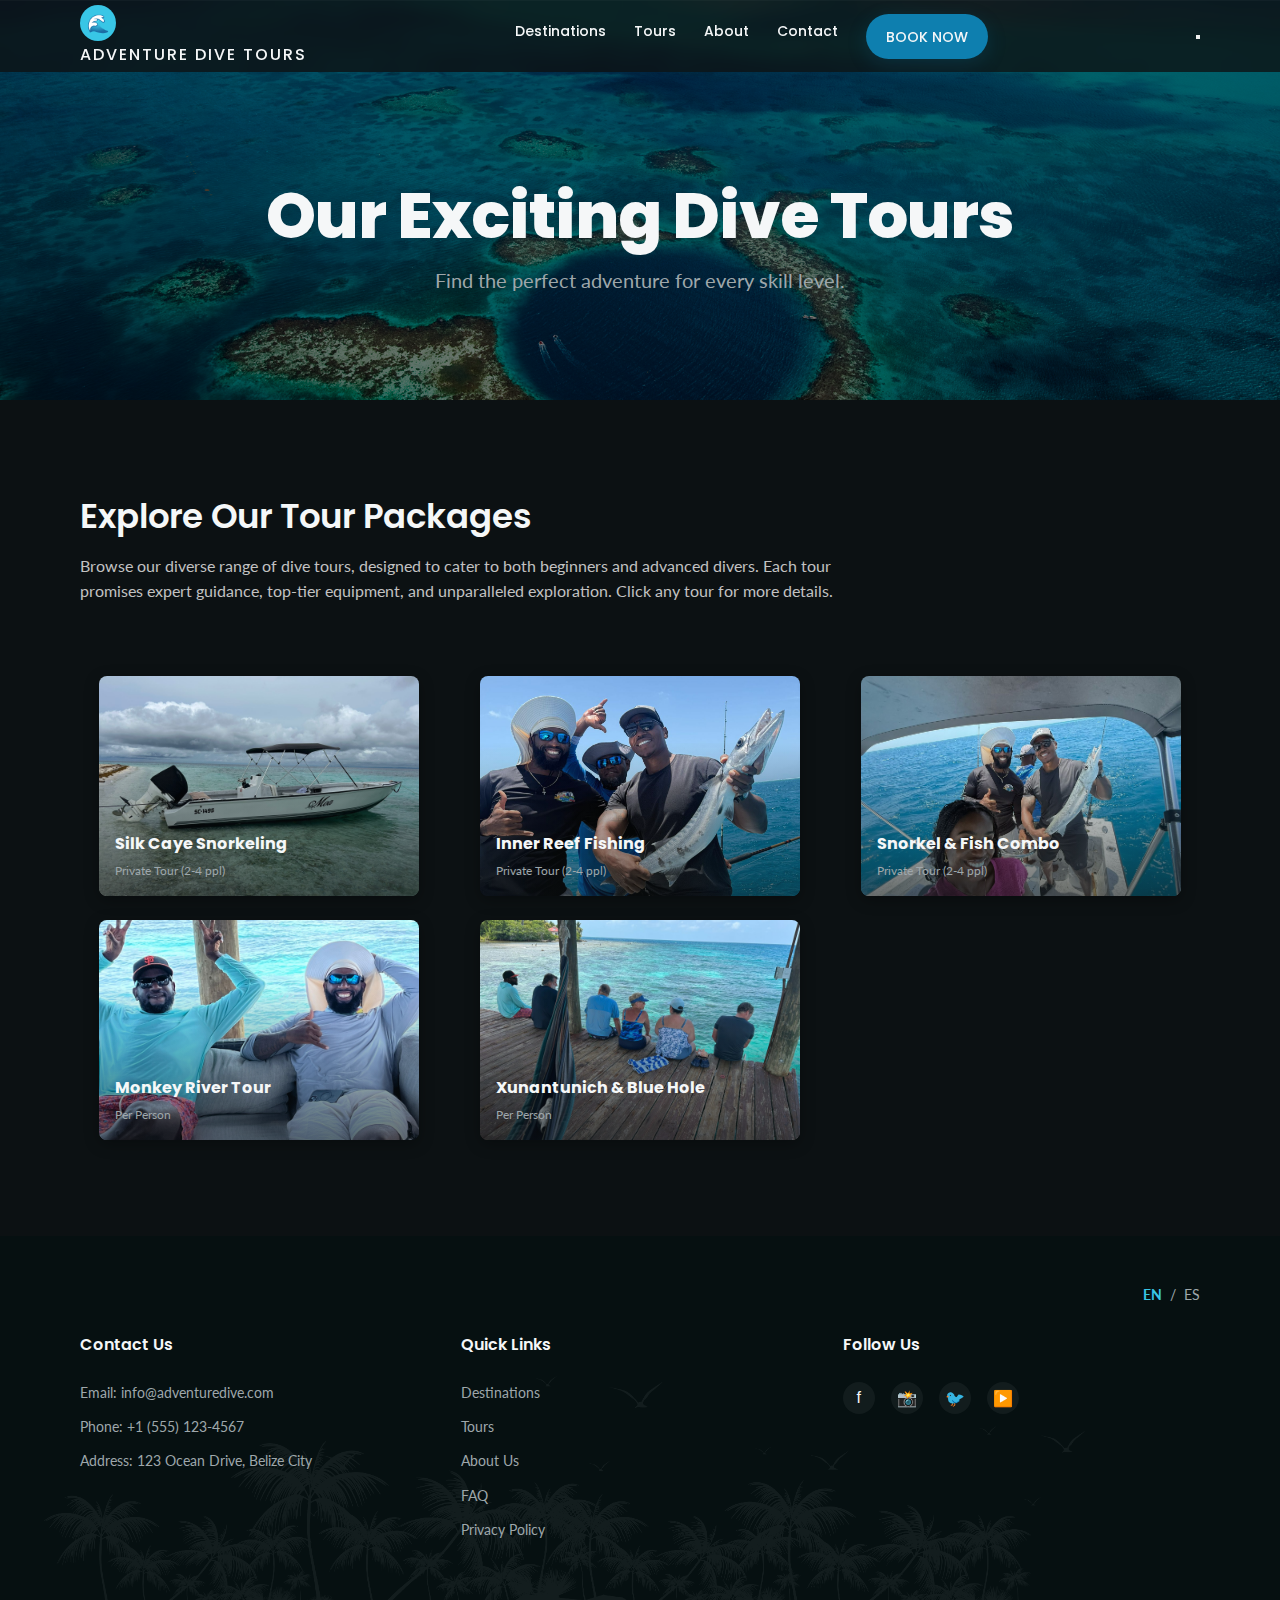
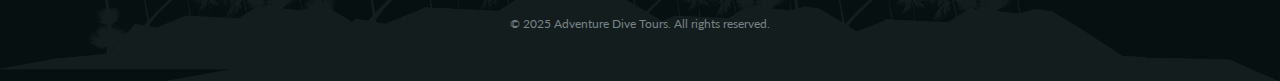
<file: tours.html>
<!DOCTYPE html>
<html lang="en">
<head>
    <meta charset="UTF-8">
    <meta name="viewport" content="width=device-width, initial-scale=1.0">
    <title>Adventure Dive Tours - Our Tours</title>
    <!-- Google Fonts: Poppins, Montserrat, Lato, Playfair Display -->
    <link href="https://fonts.googleapis.com/css2?family=Lato:wght@400&family=Montserrat:wght@800&family=Playfair+Display:wght@500&family=Poppins:wght@400;500;600;800&display=swap" rel="stylesheet">
    <link rel="stylesheet" href="style.css">
    <!-- Splide.js Slider CSS -->
    <link rel="stylesheet" href="https://cdn.jsdelivr.net/npm/@splidejs/splide@4.1.4/dist/css/splide.min.css">
</head>
<body>
        <!-- Header / Navbar -->
        <header class="header">
            <div class="header-content">
                <div class="logo">
                    <a href="index.html">
                        <div class="logo-mark">🌊</div> <!-- Wave logo mark placeholder -->
                        <span class="logo-wordmark">Adventure Dive Tours</span>
                    </a>
                </div>
                <nav class="nav-links">
                    <a href="destinations.html" class="nav-link">Destinations</a>
                    <a href="tours.html" class="nav-link">Tours</a>
                    <a href="about.html" class="nav-link">About</a>
                    <a href="contact.html" class="nav-link">Contact</a>
                    <a href="#" class="nav-link btn btn-primary button-text">Book Now</a>
                </nav>
                <button class="hamburger-menu" aria-label="Open navigation menu">
                    <span class="hamburger-line"></span>
                    <span class="hamburger-line"></span>
                    <span class="hamburger-line"></span>
                </button>
            </div>
        </header>

        <main>
            <section class="page-hero" style="background-image: linear-gradient(rgba(0,0,0,0.5), rgba(0,0,0,0.5)), url('images/blue-hole.jpg');">
                <div class="page-hero-content">
                    <h1>Our Exciting Dive Tours</h1>
                    <p>Find the perfect adventure for every skill level.</p>
                </div>
            </section>
            <section class="page-content">
                <div class="container">
                    <h2>Explore Our Tour Packages</h2>
                    <p>Browse our diverse range of dive tours, designed to cater to both beginners and advanced divers. Each tour promises expert guidance, top-tier equipment, and unparalleled exploration. Click any tour for more details.</p>
                    
                    <div class="tour-grid-container">
                        <!-- Tour 1: Silk Caye -->
                        <div class="card tour-card" 
                             data-title="Silk Caye Snorkeling"
                             data-price="$650 USD"
                             data-description="Enjoy a full day of snorkeling in the crystal-clear waters of Silk Caye, a protected marine reserve known for its vibrant coral and abundant sea life."
                             data-itinerary="8:00 AM: Depart from Placencia | 10:00 AM: Arrive at Silk Caye & Snorkel Session 1 | 12:30 PM: Lunch on the island | 2:00 PM: Snorkel Session 2 | 4:00 PM: Return to Placencia"
                             data-difficulty="Easy"
                             data-included="Water, Towels, Park Fees, Gear, Rum Punch/Beer, Lunch, Snacks, Guide"
                             data-not-included="Gratuities, Souvenirs"
                             data-bring="Swimsuit, Sunscreen, Hat, Sunglasses, Waterproof Camera">
                            <div class="card-image" style="background-image: url('images/1.jpeg');"></div>
                            <div class="card-overlay"></div>
                            <div class="card-content">
                                <div class="card-title">Silk Caye Snorkeling</div>
                                <div class="card-meta">Private Tour (2-4 ppl)</div>
                            </div>
                            <div class="card-actions">
                                <div class="card-view-details">Details</div>
                                <div class="card-book-now btn btn-accent">Book Now</div>
                            </div>
                        </div>
                        <!-- Tour 2: Fishing -->
                        <div class="card tour-card"
                             data-title="Inner Reef Fishing"
                             data-price="$700 USD"
                             data-description="Cast a line in the calm inner reef waters. Perfect for both novice and experienced anglers looking to catch snapper, grouper, and more."
                             data-itinerary="7:30 AM: Depart & head to fishing spots | 12:00 PM: Lunch on the boat | 1:00 PM: More fishing or relax | 3:30 PM: Return with your catch"
                             data-difficulty="Moderate"
                             data-included="Fishing Gear, Bait, Water, Beer, Lunch, Snacks, Guide"
                             data-not-included="Fishing license (can be arranged), Gratuities"
                             data-bring="Polarized Sunglasses, Hat, Sunscreen, Light Jacket">
                            <div class="card-image" style="background-image: url('images/2.jpeg');"></div>
                            <div class="card-overlay"></div>
                            <div class="card-content">
                                <div class="card-title">Inner Reef Fishing</div>
                                <div class="card-meta">Private Tour (2-4 ppl)</div>
                            </div>
                            <div class="card-actions">
                                <div class="card-view-details">Details</div>
                                <div class="card-book-now btn btn-accent">Book Now</div>
                            </div>
                        </div>
                        <!-- Tour 3: Combo -->
                        <div class="card tour-card"
                             data-title="Snorkel & Fish Combo"
                             data-price="$700 USD"
                             data-description="The best of both worlds! Spend half the day fishing the inner reef and the other half snorkeling the beautiful Moho Caye."
                             data-itinerary="8:00 AM: Depart for fishing | 11:30 AM: Head to Moho Caye for lunch | 1:00 PM: Snorkel at Moho Caye | 4:00 PM: Return to Placencia"
                             data-difficulty="Easy"
                             data-included="All Gear (Fishing & Snorkel), Lunch, Drinks, Guide"
                             data-not-included="Gratuities"
                             data-bring="Swimsuit, Towel, Sunscreen, Hat, Camera">
                            <div class="card-image" style="background-image: url('images/3.jpeg');"></div>
                            <div class="card-overlay"></div>
                            <div class="card-content">
                                <div class="card-title">Snorkel & Fish Combo</div>
                                <div class="card-meta">Private Tour (2-4 ppl)</div>
                            </div>
                            <div class="card-actions">
                                <div class="card-view-details">Details</div>
                                <div class="card-book-now btn btn-accent">Book Now</div>
                            </div>
                        </div>
                        <!-- Tour 4: Monkey River -->
                        <div class="card tour-card"
                             data-title="Monkey River Tour"
                             data-price="$85 USD"
                             data-description="Journey up the Monkey River into the jungle to spot howler monkeys, crocodiles, manatees, and exotic birds in their natural habitat."
                             data-itinerary="8:00 AM: Boat ride to Monkey River Village | 9:00 AM: Jungle hike and wildlife spotting | 12:00 PM: Traditional lunch in the village | 2:00 PM: Return boat trip"
                             data-difficulty="Easy"
                             data-included="Boat transport, Guided hike, Lunch, Water"
                             data-not-included="Gratuities, Sodas in the village"
                             data-bring="Insect Repellent, Binoculars, Camera, Comfortable Shoes">
                            <div class="card-image" style="background-image: url('images/4.jpeg');"></div>
                            <div class="card-overlay"></div>
                            <div class="card-content">
                                <div class="card-title">Monkey River Tour</div>
                                <div class="card-meta">Per Person</div>
                            </div>
                            <div class="card-actions">
                                <div class="card-view-details">Details</div>
                                <div class="card-book-now btn btn-accent">Book Now</div>
                            </div>
                        </div>
                        <!-- Tour 5: Xunantunich -->
                        <div class="card tour-card"
                             data-title="Xunantunich & Blue Hole"
                             data-price="$150 USD"
                             data-description="Explore the magnificent Mayan ruins of Xunantunich, then cool off with a refreshing swim in the inland Blue Hole cenote."
                             data-itinerary="7:00 AM: Depart Placencia | 9:30 AM: Tour Xunantunich ruins | 12:30 PM: Lunch | 2:00 PM: Swim at St. Herman's Blue Hole National Park | 5:00 PM: Arrive back in Placencia"
                             data-difficulty="Moderate"
                             data-included="Transportation, Park Fees, Guide, Lunch, Water"
                             data-not-included="Gratuities"
                             data-bring="Comfortable Walking Shoes, Swimsuit, Towel, Sunscreen, Camera">
                            <div class="card-image" style="background-image: url('images/5.jpeg');"></div>
                            <div class="card-overlay"></div>
                            <div class="card-content">
                                <div class="card-title">Xunantunich & Blue Hole</div>
                                <div class="card-meta">Per Person</div>
                            </div>
                            <div class="card-actions">
                                <div class="card-view-details">Details</div>
                                <div class="card-book-now btn btn-accent">Book Now</div>
                            </div>
                        </div>
                    </div>
                </div>
            </section>
        </main>

        <!-- Footer -->
        <footer class="footer">
            <div class="language-toggle">
                <span class="active">EN</span> / <span>ES</span>
            </div>
            <div class="footer-content">
                <div class="footer-column">
                    <h4>Contact Us</h4>
                    <ul>
                        <li>Email: info@adventuredive.com</li>
                        <li>Phone: +1 (555) 123-4567</li>
                        <li>Address: 123 Ocean Drive, Belize City</li>
                    </ul>
                </div>
                <div class="footer-column">
                    <h4>Quick Links</h4>
                    <ul>
                        <li><a href="destinations.html">Destinations</a></li>
                        <li><a href="tours.html">Tours</a></li>
                        <li><a href="about.html">About Us</a></li>
                        <li><a href="#">FAQ</a></li>
                        <li><a href="#">Privacy Policy</a></li>
                    </ul>
                </div>
                <div class="footer-column">
                    <h4>Follow Us</h4>
                    <div class="social-icons">
                        <a href="#" class="social-icon icon-facebook"></a>
                        <a href="#" class="social-icon icon-instagram"></a>
                        <a href="#" class="social-icon icon-twitter"></a>
                        <a href="#" class="social-icon icon-youtube"></a>
                    </div>
                </div>
            </div>
            <div class="copyright">
                &copy; 2025 Adventure Dive Tours. All rights reserved.
            </div>
            <img src="images/footer-background.png" alt="Palm tree silhouette" class="footer-background-image">
        </footer>

        <!-- Tour Details Modal -->
        <div id="tour-modal" class="modal-overlay" style="display: none;">
            <div class="modal-content">
                <button id="modal-close" class="modal-close">&times;</button>
                <h2 id="modal-title">Tour Title</h2>
                <div class="modal-body">
                    <p id="modal-description">Tour description goes here.</p>
                    <div class="modal-details-grid">
                        <div><strong>Price:</strong> <span id="modal-price"></span></div>
                        <div><strong>Difficulty:</strong> <span id="modal-difficulty"></span></div>
                    </div>
                    <h4>Itinerary</h4>
                    <p id="modal-itinerary"></p>
                    <h4>What's Included</h4>
                    <p id="modal-included"></p>
                    <h4>What's Not Included</h4>
                    <p id="modal-not-included"></p>
                    <h4>What to Bring</h4>
                    <p id="modal-bring"></p>
                    <button id="modal-book-now" class="btn btn-primary button-text" style="width: 100%; margin-top: 24px;">Book This Tour</button>
                </div>
            </div>
        </div>

        <!-- Booking Form Modal -->
        <div id="booking-modal" class="modal-overlay" style="display: none;">
            <div class="modal-content">
                <button id="booking-modal-close" class="modal-close">&times;</button>
                <h2>Book Your Adventure</h2>
                <form id="booking-form">
                    <div class="form-group">
                        <label for="tour-selection">Select a Tour</label>
                        <select id="tour-selection" name="tour-selection" required>
                            <option value="" disabled selected>-- Please choose a tour --</option>
                            <!-- Options will be populated by JavaScript -->
                        </select>
                    </div>
                    <div class="form-grid">
                        <div class="form-group">
                            <label for="pax">Number of People</label>
                            <input type="number" id="pax" name="pax" min="1" value="1" required>
                        </div>
                        <div class="form-group">
                            <label for="tour-date">Preferred Date</label>
                            <input type="date" id="tour-date" name="tour-date" required>
                        </div>
                    </div>
                    <div class="form-grid">
                        <div class="form-group">
                            <label for="first-name">First Name</label>
                            <input type="text" id="first-name" name="first-name" required>
                        </div>
                        <div class="form-group">
                            <label for="last-name">Last Name</label>
                            <input type="text" id="last-name" name="last-name" required>
                        </div>
                    </div>
                    <div class="form-group">
                        <label for="email">Email</label>
                        <input type="email" id="email" name="email" required>
                    </div>
                    <button type="submit" class="btn btn-primary button-text" style="width: 100%; margin-top: 16px;">Send Booking Request</button>
                </form>
            </div>
        </div>

        <!-- Confirmation Modal -->
        <div id="confirmation-modal" class="modal-overlay" style="display: none;">
            <div class="modal-content">
                <button id="confirmation-modal-close" class="modal-close">&times;</button>
                <h2>Confirm Your Booking</h2>
                <div id="confirmation-details" class="modal-body">
                    <p>Please review your booking details below.</p>
                    <div class="confirmation-summary">
                        <p><strong>Tour:</strong> <span id="conf-tour"></span></p>
                        <p><strong>Date:</strong> <span id="conf-date"></span></p>
                        <p><strong>Guests:</strong> <span id="conf-pax"></span></p>
                        <p><strong>Name:</strong> <span id="conf-name"></span></p>
                        <p><strong>Email:</strong> <span id="conf-email"></span></p>
                        <hr>
                        <p class="confirmation-price"><strong>Total Price:</strong> <span id="conf-price"></span></p>
                    </div>
                    <button id="confirm-and-send" class="btn btn-primary button-text" style="width: 100%; margin-top: 16px;">Confirm & Send Request</button>
                    <button id="edit-booking" class="btn btn-secondary button-text" style="width: 100%; margin-top: 8px;">Edit Details</button>
                </div>
            </div>
        </div>

        <!-- Confirmation Modal -->
        <div id="confirmation-modal" class="modal-overlay" style="display: none;">
            <div class="modal-content">
                <button id="confirmation-modal-close" class="modal-close">&times;</button>
                <h2>Confirm Your Booking</h2>
                <div id="confirmation-details" class="modal-body">
                    <p>Please review your booking details below.</p>
                    <div class="confirmation-summary">
                        <p><strong>Tour:</strong> <span id="conf-tour"></span></p>
                        <p><strong>Date:</strong> <span id="conf-date"></span></p>
                        <p><strong>Guests:</strong> <span id="conf-pax"></span></p>
                        <p><strong>Name:</strong> <span id="conf-name"></span></p>
                        <p><strong>Email:</strong> <span id="conf-email"></span></p>
                        <hr>
                        <p class="confirmation-price"><strong>Total Price:</strong> <span id="conf-price"></span></p>
                    </div>
                    <button id="confirm-and-send" class="btn btn-primary button-text" style="width: 100%; margin-top: 16px;">Confirm & Send Request</button>
                    <button id="edit-booking" class="btn btn-secondary button-text" style="width: 100%; margin-top: 8px;">Edit Details</button>
                </div>
            </div>
        </div>

        <script src="https://cdn.jsdelivr.net/npm/@splidejs/splide@4.1.4/dist/js/splide.min.js"></script>
        <script src="script.js"></script>
</body>
</html>
</file>
<file: style.css>
/* Global Styles & Variables */
:root {
    --color-charcoal: #0C1113;
    --color-ocean-blue: #0E7FAF;
    --color-accent-cyan: #38C6E6;
    --color-dark-teal: #074A5A;
    --color-near-white: #F5F7F8;
    --color-muted-gray: #9EA7AB;
    --color-soft-card-bg: rgba(255,255,255,0.02);
    --color-dark-band-bg: #081216;
    --color-footer-bg: #061011;
    --color-body-text: #C2C2C2;
    --color-copyright: #707D80;

    --font-poppins: 'Poppins', sans-serif;
    --font-montserrat: 'Montserrat', sans-serif; /* Fallback for Poppins ExtraBold */
    --font-lato: 'Lato', sans-serif;
    --font-playfair: 'Playfair Display', serif;

    --grid-gutter: 24px;
    --page-padding-x: 80px;
    --section-padding-y: 96px;
    --vertical-rhythm: 24px;
}

* {
    box-sizing: border-box;
    margin: 0;
    padding: 0;
}

html, body {
    height: 100%;
    font-family: var(--font-lato);
    color: var(--color-body-text);
    background-color: var(--color-charcoal);
    line-height: 1.6;
    -webkit-font-smoothing: antialiased;
    -moz-osx-font-smoothing: grayscale;
}

/* Utility Classes */
.container {
    max-width: 1440px; /* Desktop mockup width */
    margin: 0 auto;
    padding: 0 var(--page-padding-x);
    position: relative; /* For absolute positioning of elements within */
}

.grid-12-col {
    display: grid;
    grid-template-columns: repeat(12, 1fr);
    gap: var(--grid-gutter);
}

.text-center { text-align: center; }
.uppercase { text-transform: uppercase; }
.bold { font-weight: bold; }

/* Typography */
h1 {
    font-family: var(--font-poppins);
    font-weight: 800; /* ExtraBold */
    font-size: 110px;
    letter-spacing: -2px;
    color: var(--color-near-white);
    line-height: 1;
}

h2 {
    font-family: var(--font-poppins);
    font-weight: 600; /* SemiBold */
    font-size: 34px;
    color: var(--color-near-white);
    line-height: 1.2;
}

h3 {
    font-family: var(--font-poppins);
    font-weight: 500; /* Medium */
    font-size: 22px;
    color: var(--color-near-white);
    line-height: 1.3;
}

p {
    font-size: 16px;
    color: var(--color-body-text);
}

.subtext {
    font-size: 14px;
    color: var(--color-muted-gray);
}

.label-text {
    font-size: 14px;
    color: var(--color-muted-gray);
}

.placeholder-text {
    font-size: 13px;
    color: var(--color-muted-gray);
}

.button-text {
    font-size: 14px;
    font-weight: bold;
    text-transform: uppercase;
}

/* Buttons & Links */
.btn {
    display: inline-flex;
    align-items: center;
    justify-content: center;
    padding: 12px 20px;
    border-radius: 24px;
    text-decoration: none;
    font-family: var(--font-poppins);
    transition: all 0.15s ease-in-out;
    cursor: pointer;
    border: none;
}

.btn-primary {
    background-color: var(--color-ocean-blue);
    color: var(--color-near-white);
    box-shadow: 0 6px 20px rgba(14,127,175,0.18);
}
.btn-primary:hover {
    transform: scale(1.02);
    box-shadow: 0 10px 25px rgba(14,127,175,0.25);
}

.btn-accent {
    background-color: var(--color-accent-cyan);
    color: var(--color-charcoal);
    box-shadow: 0 6px 20px rgba(56,198,230,0.18);
}
.btn-accent:hover {
    transform: translateY(-2px);
    box-shadow: 0 10px 25px rgba(56,198,230,0.25);
}

a {
    color: var(--color-near-white);
    text-decoration: none;
    position: relative;
    transition: color 0.2s ease-in-out;
}
a:hover {
    color: var(--color-accent-cyan);
}
.nav-link::after {
    content: '';
    position: absolute;
    left: 0;
    bottom: -8px; /* 8px offset */
    width: 0;
    height: 3px;
    background-color: var(--color-accent-cyan);
    transition: width 0.2s ease-in-out;
}
.nav-link.active::after,
.nav-link:hover::after {
    width: 100%;
}

/* Header / Navbar */
.header {
    position: fixed;
    top: 0;
    left: 0;
    width: 100%;
    height: 72px;
    background-color: rgba(12,17,19,0.8); /* Darker base for blur */
    backdrop-filter: blur(8px);
    -webkit-backdrop-filter: blur(8px);
    border-top: 1px solid rgba(255,255,255,0.03);
    display: flex;
    align-items: center;
    padding: 0 var(--page-padding-x);
    z-index: 1000;
}

.header-content {
    display: flex;
    justify-content: space-between;
    align-items: center;
    width: 100%;
    max-width: 1440px;
    margin: 0 auto;
}

.logo {
    display: flex;
    align-items: center;
    gap: 12px;
}
.logo-mark {
    width: 36px;
    height: 36px;
    background-color: var(--color-accent-cyan); /* Placeholder for wave logo */
    border-radius: 50%; /* Example for a circular logo mark */
    display: flex;
    align-items: center;
    justify-content: center;
    font-size: 18px;
    color: var(--color-charcoal);
    font-weight: bold;
}
.logo-wordmark {
    font-family: var(--font-poppins);
    font-weight: 500;
    font-size: 16px;
    letter-spacing: 2px;
    color: var(--color-near-white);
    text-transform: uppercase;
}

.search-input-container {
    flex-grow: 1;
    display: flex;
    justify-content: center;
    position: relative; /* Make it relative for icon positioning */
}
.search-input {
    width: 540px;
    height: 44px;
    border-radius: 22px;
    background-color: rgba(255,255,255,0.04);
    border: 1px solid transparent;
    padding: 0 20px 0 45px; /* Space for icon */
    color: var(--color-near-white);
    font-size: 14px;
    outline: none;
    transition: all 0.2s ease-in-out;
    position: relative;
}
.search-input::placeholder {
    color: var(--color-muted-gray);
    font-size: 13px;
}
.search-input:focus {
    border-color: var(--color-accent-cyan);
    box-shadow: 0 0 10px rgba(56,198,230,0.12);
}
.search-icon {
    position: absolute;
    left: calc(50% - 540px/2 + 20px); /* Position relative to the input's left edge */
    top: 50%;
    transform: translateY(-50%);
    color: var(--color-muted-gray);
    pointer-events: none;
    font-size: 18px; /* Placeholder for icon */
}

.nav-links {
    display: flex;
    align-items: center;
    gap: 28px;
}
.nav-links a {
    font-family: var(--font-poppins);
    font-size: 14px;
    font-weight: 500;
    color: var(--color-near-white);
    position: relative;
    padding-bottom: 10px; /* Space for underline */
}

/* Hero Section */
.hero {
    position: relative;
    width: 100%;
    height: 720px;
    /* Placeholder image - replace with actual high-res ocean photo */
    background-size: cover;
    background-position: center;
    display: flex;
    align-items: center;
    /* No padding-top here, header is an overlay */
    overflow: hidden;
}
.hero::before {
    content: '';
    position: absolute;
    top: 0;
    left: 0;
    width: 100%;
    height: 100%;
    background: linear-gradient(180deg, rgba(12,17,19,0.6) 0%, rgba(12,17,19,0.15) 60%);
    z-index: 1;
}
.hero::after {
    content: '';
    position: absolute;
    top: 0;
    left: 0;
    width: 100%;
    height: 100%;
    /* Faint grain effect */
    background: url('[data-uri]') repeat;
    opacity: 0.03;
    pointer-events: none;
    z-index: 2;
}

.hero-content {
    position: relative;
    z-index: 3;
    padding-left: var(--page-padding-x);
    padding-right: var(--page-padding-x);
    width: 100%;
    max-width: 1440px;
    margin: 0 auto;
    display: flex;
    align-items: flex-start;
    /* Hero title baseline sits ~140px from top of viewport.
               Assuming header is overlay, this means h1 top is at 140px from hero top. */
    padding-top: 140px;
}

.hero-text-block {
    flex: 1;
    display: flex;
    flex-direction: column;
    align-items: center;
    position: relative; /* For step indicator positioning */
}

.hero-logo {
    width: 450px; /* Increased logo size */
    margin-bottom: 1rem; /* Adds some space below the logo */
    filter: drop-shadow(0 4px 12px rgba(0,0,0,0.4)); /* Adds a subtle shadow to lift the logo */
}

.hero-headline {
    margin-bottom: 12px;
    margin-top: 0; /* Ensure no extra margin pushes it down */
}

.hero-subheadline {
    font-family: var(--font-poppins);
    font-weight: 500;
    font-size: 18px;
    color: var(--color-muted-gray);
    margin-top: 12px;
    margin-bottom: var(--vertical-rhythm);
}

.icon-chips {
    display: flex;
    gap: 16px;
    margin-top: var(--vertical-rhythm);
}
.icon-chip {
    display: flex;
    align-items: center;
    gap: 8px;
}
.icon-chip-circle {
    width: 36px;
    height: 36px;
    border-radius: 50%;
    background-color: rgba(56,198,230,0.08);
    border: 1px solid var(--color-accent-cyan);
    display: flex;
    align-items: center;
    justify-content: center;
    color: var(--color-accent-cyan);
    /* Adjustments for better icon centering */
    font-size: 16px; 
    line-height: 0;
}
.icon-chip-text {
    font-size: 14px;
    color: var(--color-muted-gray);
}

.step-indicator {
    position: absolute;
    left: -80px; /* Aligned with page padding */
    top: 0; /* Aligned with the top of the text block */
    display: flex;
    flex-direction: column;
    gap: 24px;
    color: var(--color-muted-gray);
    font-family: var(--font-poppins);
    font-size: 14px;
    font-weight: 500;
}
.step-indicator div {
    display: flex;
    align-items: center;
    gap: 8px;
}
.step-indicator div::after {
    content: '';
    width: 2px;
    height: 2px; /* Small dividing line */
    background-color: var(--color-muted-gray);
    display: inline-block;
}
.step-indicator div:last-child::after {
    display: none;
}

/* Section: Tours Slider */
.section-tours {
    padding-top: var(--section-padding-y);
    padding-bottom: var(--section-padding-y);
    background-color: var(--color-charcoal);
}

.splide__slide {
    padding: 0 12px; /* Half of the grid-gutter for spacing */
}

.splide__arrow {
    background: rgba(12, 17, 19, 0.7);
    border: 1px solid rgba(255, 255, 255, 0.1);
    width: 44px;
    height: 44px;
    opacity: 0.8;
    transition: all 0.2s ease;
}
.splide__arrow:hover {
    background: var(--color-ocean-blue);
    opacity: 1;
    transform: scale(1.05);
}
.splide__arrow svg {
    fill: var(--color-near-white);
    width: 18px;
    height: 18px;
}
.splide__arrow--prev {
    left: -60px;
}
.splide__arrow--next {
    right: -60px;
}

.splide__pagination {
    bottom: -40px;
}
.splide__pagination__page {
    background: var(--color-muted-gray);
}
.splide__pagination__page.is-active {
    background: var(--color-accent-cyan);
    transform: scale(1.2);
}

.section-header {
    text-align: center;
    margin-bottom: var(--section-padding-y);
}
.section-header h2 {
    font-family: var(--font-playfair);
    font-weight: 500; /* Medium */
    font-size: 22px;
    text-transform: uppercase;
    letter-spacing: 1.5px;
    color: var(--color-near-white);
    margin-bottom: 8px;
}
.section-header p {
    font-size: 14px;
    color: var(--color-muted-gray);
}

.card-grid {
    display: grid;
    grid-template-columns: repeat(4, 1fr);
    gap: var(--grid-gutter);
    padding: 0 var(--page-padding-x);
    max-width: 1440px;
    margin: 0 auto;
}

.card {
    width: 320px;
    height: 220px;
    border-radius: 8px;
    overflow: hidden;
    position: relative;
    cursor: pointer;
    transition: all 0.3s ease-in-out;
    box-shadow: 0 4px 15px rgba(0,0,0,0.3);
}
.card:hover {
    transform: scale(1.02);
    box-shadow: 0 18px 40px rgba(2,6,8,0.6);
}

.card-image {
    width: 100%;
    height: 100%;
    background-size: cover;
    background-position: center;
    position: absolute;
    top: 0;
    left: 0;
    z-index: 1;
}
.card-overlay {
    position: absolute;
    top: 0;
    left: 0;
    width: 100%;
    height: 100%;
    background: linear-gradient(180deg, transparent 30%, rgba(12,17,19,0.6) 100%);
    z-index: 2;
    transition: background 0.3s ease-in-out;
}
.card:hover .card-overlay {
    background: linear-gradient(180deg, transparent 20%, rgba(12,17,19,0.8) 100%);
}

.card-content {
    position: absolute;
    bottom: 16px;
    left: 16px;
    right: 16px;
    z-index: 3;
    color: var(--color-near-white);
}
.card-title {
    font-family: var(--font-poppins);
    font-weight: bold;
    font-size: 16px;
    margin-bottom: 4px;
}
.card-meta {
    font-size: 12px;
    color: var(--color-muted-gray);
}

.card-price-pill {
    position: absolute;
    top: 16px;
    right: 16px;
    background-color: var(--color-ocean-blue);
    color: var(--color-near-white);
    padding: 6px 12px;
    border-radius: 16px;
    font-size: 12px;
    font-weight: bold;
    z-index: 3;
}

.card-actions {
    position: absolute;
    bottom: 16px;
    right: 16px;
    z-index: 4;
    display: flex;
    gap: 8px;
    align-items: center;
    opacity: 0;
    transform: translateY(10px);
    transition: all 0.2s ease-in-out;
}
.card:hover .card-actions {
    opacity: 1;
    transform: translateY(0);
}

.card-view-details {
    color: var(--color-near-white);
    font-weight: bold;
    font-size: 12px;
    text-decoration: underline;
}

.card-book-now.btn {
    padding: 8px 16px;
    font-size: 12px;
    border-radius: 20px;
}

/* Section: Why Choose Us */
.section-why-choose-us {
    background-color: var(--color-dark-band-bg);
    padding: var(--section-padding-y) var(--page-padding-x);
    text-align: center;
}

.features-grid {
    display: flex;
    justify-content: center;
    gap: 160px; /* Between centers */
    margin-top: var(--section-padding-y);
}

.feature-item {
    display: flex;
    flex-direction: column;
    align-items: center;
    width: 200px; /* Example width */
    position: relative;
}
.feature-icon-circle {
    width: 72px;
    height: 72px;
    border-radius: 50%;
    border: 2px solid var(--color-accent-cyan);
    background-color: rgba(56,198,230,0.06);
    display: flex;
    align-items: center;
    justify-content: center;
    font-size: 30px; /* Placeholder for icon */
    color: var(--color-accent-cyan);
    margin-bottom: 16px;
}
.feature-title {
    font-family: var(--font-poppins);
    font-weight: bold;
    font-size: 14px;
    color: var(--color-near-white);
    margin-bottom: 8px;
}
.feature-description {
    font-size: 13px;
    color: var(--color-muted-gray);
}
.feature-item.active .feature-title::after {
    content: '';
    display: block;
    width: 40px; /* Example width */
    height: 2px;
    background-color: var(--color-ocean-blue);
    margin: 8px auto 0;
}

/* Section: Imagery / Two-column layout */
.section-two-column {
    padding: var(--section-padding-y) var(--page-padding-x);
    display: flex;
    gap: var(--grid-gutter);
    align-items: center;
    max-width: 1440px;
    margin: 0 auto;
}

.image-collage {
    flex: 1;
    display: grid;
    grid-template-columns: repeat(2, 1fr);
    gap: 16px;
    position: relative;
}
.collage-img {
    border-radius: 10px;
    border: 1px solid rgba(255,255,255,0.02);
    overflow: hidden;
}
.collage-img img {
    width: 100%;
    height: 100%;
    object-fit: cover;
    display: block;
}
.collage-img:nth-child(1) { grid-column: 1 / 2; grid-row: 1 / 3; height: 400px; } /* Portrait */
.collage-img:nth-child(2) { grid-column: 2 / 3; grid-row: 1 / 2; height: 192px; } /* Portrait */
.collage-img:nth-child(3) { grid-column: 2 / 3; grid-row: 2 / 3; height: 192px; } /* Landscape */


.content-block {
    flex: 1;
    padding-left: var(--grid-gutter);
}
.content-block h2 {
    font-size: 24px;
    margin-bottom: 16px;
}
.content-block p {
    font-size: 16px;
    color: var(--color-body-text);
    margin-bottom: var(--vertical-rhythm);
}

/* Section: Interactive Map / Callouts */
.section-map {
    position: relative;
    width: 100%;
    height: 600px; /* Example height */
    /* Placeholder image - replace with actual full-width reef photo */
    padding: var(--section-padding-y) 0;
    display: flex;
    justify-content: center;
    align-items: center;
}

.section-map iframe {
    position: absolute;
    top: 0;
    left: 0;
    width: 100%;
    height: 100%;
    border: 0;
    z-index: 1;
    filter: grayscale(100%) contrast(1.2) brightness(0.8);
}

/* Footer */
.footer {
    background-color: var(--color-footer-bg);
    padding: var(--section-padding-y) var(--page-padding-x) 48px;
    color: var(--color-muted-gray);
    font-size: 14px;
    position: relative;
}

.footer-background-image {
    position: absolute;
    bottom: 0;
    left: 0;
    width: 100%;
    height: auto; /* Maintain aspect ratio */
    object-fit: cover; /* Cover the full width */
    opacity: 0.1; /* Make it subtle */
    pointer-events: none; /* Prevent it from being clickable */
    z-index: 0;
}

.footer-content {
    display: grid;
    grid-template-columns: repeat(3, 1fr);
    gap: var(--grid-gutter);
    max-width: 1440px;
    margin: 0 auto;
    position: relative; /* Ensure content stays above the background image */
    z-index: 1;
}

.footer-column h4 {
    font-family: var(--font-poppins);
    font-weight: 600;
    font-size: 16px;
    color: var(--color-near-white);
    margin-bottom: 24px;
}
.footer-column ul {
    list-style: none;
}
.footer-column ul li {
    margin-bottom: 12px;
}
.footer-column ul li a {
    color: var(--color-muted-gray);
    font-size: 14px;
    transition: color 0.2s ease-in-out;
}
.footer-column ul li a:hover {
    color: var(--color-accent-cyan);
}

.social-icons {
    display: flex;
    gap: 16px;
    margin-top: 24px;
}
.social-icon {
    width: 32px;
    height: 32px;
    background-color: rgba(255,255,255,0.05);
    border-radius: 50%;
    display: flex;
    align-items: center;
    justify-content: center;
    color: var(--color-near-white);
    font-size: 16px;
    transition: background-color 0.2s ease-in-out;
}
.social-icon:hover {
    background-color: var(--color-ocean-blue);
}

.language-toggle {
    position: absolute;
    top: 48px;
    right: var(--page-padding-x);
    display: flex;
    gap: 8px;
    font-size: 14px;
    color: var(--color-muted-gray);
}
.language-toggle span {
    cursor: pointer;
    transition: color 0.2s ease-in-out;
}
.language-toggle span:hover {
    color: var(--color-near-white);
}
.language-toggle span.active {
    color: var(--color-accent-cyan);
    font-weight: bold;
}

.copyright {
    text-align: center;
    margin-top: 60px;
    font-size: 12px;
    color: var(--color-copyright);
}

/* Tour Modal Styles */
.modal-overlay {
    position: fixed;
    top: 0;
    left: 0;
    width: 100%;
    height: 100%;
    background-color: rgba(12, 17, 19, 0.9);
    backdrop-filter: blur(8px);
    -webkit-backdrop-filter: blur(8px);
    display: flex;
    align-items: center;
    justify-content: center;
    z-index: 2000;
    opacity: 0;
    visibility: hidden;
    transition: opacity 0.3s ease, visibility 0.3s ease;
}
.modal-overlay.visible {
    opacity: 1;
    visibility: visible;
}

.modal-content {
    background-color: var(--color-charcoal);
    border: 1px solid rgba(255, 255, 255, 0.1);
    border-radius: 12px;
    padding: 32px 40px;
    width: 90%;
    max-width: 700px;
    max-height: 90vh;
    overflow-y: auto;
    position: relative;
    box-shadow: 0 20px 50px rgba(0,0,0,0.5);
    transform: scale(0.95);
    transition: transform 0.3s ease;
}
.modal-overlay.visible .modal-content {
    transform: scale(1);
}

.modal-close {
    position: absolute;
    top: 16px;
    right: 16px;
    background: none;
    border: none;
    color: var(--color-muted-gray);
    font-size: 32px;
    line-height: 1;
    cursor: pointer;
    transition: color 0.2s ease;
}
.modal-close:hover {
    color: var(--color-near-white);
}

.modal-content h2 {
    margin-bottom: 24px;
}
.modal-content h4 {
    font-family: var(--font-poppins);
    font-weight: 600;
    color: var(--color-accent-cyan);
    margin-top: 24px;
    margin-bottom: 8px;
}
.modal-details-grid {
    display: grid;
    grid-template-columns: 1fr 1fr;
    gap: 16px;
    margin: 16px 0;
    padding: 16px 0;
    border-top: 1px solid rgba(255,255,255,0.1);
    border-bottom: 1px solid rgba(255,255,255,0.1);
}

.form-grid {
    display: grid;
    grid-template-columns: 1fr 1fr;
    gap: 20px;
}

/* Booking Form Styles */
.form-group {
    margin-bottom: 20px;
}
.form-group label {
    display: block;
    font-family: var(--font-poppins);
    font-weight: 500;
    font-size: 14px;
    color: var(--color-muted-gray);
    margin-bottom: 8px;
}
.form-group input, .form-group select, .form-group textarea {
    width: 100%;
    padding: 12px 16px;
    background-color: rgba(255,255,255,0.04);
    border: 1px solid rgba(255,255,255,0.1);
    border-radius: 8px;
    color: var(--color-near-white);
    font-size: 16px;
}
.form-group input:focus, .form-group select:focus, .form-group textarea:focus {
    outline: none;
    border-color: var(--color-accent-cyan);
}
.form-group select option {
    background-color: var(--color-charcoal);
    color: var(--color-near-white);
}

/* Generic Page Styles (for About, Contact, etc.) */
.page-hero {
    padding: 160px var(--page-padding-x) 80px;
    background-size: cover;
    background-position: center;
    text-align: center;
    min-height: 400px;
    display: flex;
    align-items: center;
    justify-content: center;
}

.page-hero-content h1 {
    font-size: 64px;
    letter-spacing: -1px;
    margin-bottom: 16px;
}

.page-hero-content p {
    font-size: 20px;
    color: var(--color-muted-gray);
    max-width: 600px;
    margin: 0 auto;
}

.page-content {
    padding: var(--section-padding-y) 0;
}

.page-content h2 {
    margin-bottom: 16px;
}

.page-content p {
    margin-bottom: var(--vertical-rhythm);
    max-width: 800px; /* Constrain line length for readability */
}

.contact-grid-container {
    display: grid;
    grid-template-columns: 1fr 1.5fr;
    gap: 80px;
    align-items: start;
}

.contact-info-block h2, .contact-form-block h2 {
    margin-bottom: 24px;
}

.contact-info-block p {
    max-width: none; /* Override the default max-width for this section */
}

.contact-info {
    margin: 32px 0;
    margin-bottom: 48px;
    padding: 24px;
    background-color: var(--color-dark-band-bg);
    border-radius: 8px;
    border: 1px solid rgba(255,255,255,0.05);
}

.contact-form {
    background-color: var(--color-dark-band-bg);
    padding: 40px 24px; /* Reduced horizontal padding */
    border-radius: 12px;
}

.contact-form .btn {
    max-width: 240px; /* Set a maximum width for the button */
    margin: 24px auto 0; /* Center the button and add top margin */
    display: block; /* Change to block for margin auto to work */
    width: 100%;
}

.contact-form .form-grid {
    display: grid;
    grid-template-columns: 1fr 1fr;
    grid-gap: 24px;
}

/* Tour Grid for Tours Page */
.tour-grid-container {
    display: grid;
    grid-template-columns: repeat(auto-fill, minmax(320px, 1fr));
    gap: var(--grid-gutter);
    justify-items: center;
    padding-top: 48px;
}

/* Styles for the new Destination Page Sliders */
.destination-slider .splide__slide {
    padding: 0; /* Remove padding from slides */
}

.destination-slider .banner-card {
    width: 100%;
    height: 450px; /* Taller banner-style card */
    transform: scale(1); /* Override hover effect base */
}

.destination-slider .banner-card:hover {
    transform: scale(1.01); /* More subtle hover for large banners */
    box-shadow: 0 18px 40px rgba(2,6,8,0.6);
}

/* Ensure tour grid styles don't apply inside the new sliders */
.destination-content .tour-grid-container {
    display: block; /* Override grid display */
    padding-top: 0;
}

.destination-package {
    margin-top: 64px;
    padding-top: 48px;
    border-top: 1px solid rgba(255, 255, 255, 0.1);
}

.destination-package:first-of-type {
    margin-top: 48px;
    padding-top: 0;
    border-top: none;
}

.destination-package h3 {
    font-size: 28px;
    margin-bottom: 16px;
}

.destination-package p {
    margin-bottom: 32px;
}

.destination-nav {
    display: flex;
    justify-content: center;
    gap: 24px;
    margin-top: 24px;
    margin-bottom: 64px;
    border-bottom: 1px solid rgba(255, 255, 255, 0.1);
}

.dest-nav-link {
    font-family: var(--font-poppins);
    font-weight: 500;
    font-size: 16px;
    color: var(--color-muted-gray);
    padding: 16px 8px;
    position: relative;
    border-bottom: 3px solid transparent;
    transform: translateY(1px);
    transition: all 0.2s ease-in-out;
}
.dest-nav-link:hover {
    color: var(--color-near-white);
}
.dest-nav-link.active {
    color: var(--color-accent-cyan);
    border-bottom-color: var(--color-accent-cyan);
}

.destination-content {
    display: none;
}
.destination-content.active {
    display: block;
}

.placeholder-content {
    text-align: center;
    padding: 80px 40px;
    background-color: var(--color-dark-band-bg);
    border-radius: 12px;
}

/* Responsive adjustments for the contact page grid */
@media (max-width: 992px) {
    .contact-grid-container {
        grid-template-columns: 1fr;
        gap: 64px;
    }
}

/* Placeholder Icons (using simple text or unicode) */
.icon-magnifier::before { content: '🔍'; }
.icon-certified::before { content: '✅'; }
.icon-arrow-down::before { content: '▼'; }
.icon-locations::before { content: '📍'; }
.icon-star::before { content: '⭐'; }
.icon-globe::before { content: '🌐'; }
.icon-shield::before { content: '🛡️'; }
.icon-night::before { content: '🌙'; }
.icon-facebook::before { content: 'f'; font-family: sans-serif; }
.icon-instagram::before { content: '📸'; }
.icon-twitter::before { content: '🐦'; }
.icon-youtube::before { content: '▶️'; }

/* Mobile Styles (375x812 px) */
@media (max-width: 375px) {
    .container {
        padding: 0 20px; /* Reduced padding for mobile */
    }

    .header {
        height: 60px; /* Reduced header height */
        padding: 0 20px;
    }
    .logo-wordmark {
        display: none; /* Hide wordmark on mobile */
    }
    .search-input-container {
        display: none; /* Hide search input on mobile */
    }
    .nav-links {
        gap: 16px; /* Adjust nav link spacing */
    }
    .nav-links a:not(.btn) {
        display: none; /* Hide most nav links for hamburger */
    }
    .nav-links .btn-primary {
        padding: 8px 16px; /* Adjust button padding */
        font-size: 12px;
    }
    /* Hamburger menu placeholder */
    .header-content::before {
        content: '☰';
        font-size: 24px;
        color: var(--color-near-white);
        cursor: pointer;
        order: -1; /* Place before logo */
    }

    .hero {
        height: 360px; /* Reduced hero height */
        background-position: 60% center; /* Adjust background for mobile */
    }
    .hero-content {
        padding-top: 60px; /* Adjust for smaller header and visual alignment */
        padding-left: 20px;
        padding-right: 20px;
        flex-direction: column; /* Stack content */
        align-items: center;
        text-align: center;
    }
    .step-indicator {
        display: none; /* Hide step indicator on mobile */
    }
    .hero-headline {
        font-size: 60px; /* Smaller headline */
        letter-spacing: -1px;
        margin-top: 0;
    }
    .hero-subheadline {
        font-size: 16px;
        margin-top: 8px;
    }
    .icon-chips {
        flex-wrap: wrap; /* Allow chips to wrap */
        justify-content: center;
        margin-top: 16px;
        gap: 12px;
    }

    .section-wonders {
        /* Adjust for booking control overlap: estimated 300px height, -60px bottom means 240px overlap */
        padding-top: var(--section-padding-y);
        padding-bottom: var(--section-padding-y);
    }
    .section-header {
        margin-bottom: 48px; /* Adjust spacing */
    }
    .card-grid {
        grid-template-columns: 1fr; /* Single column for cards */
        padding: 0 20px;
    }
    .card {
        width: 100%; /* Full width cards */
        height: 200px; /* Adjust height */
    }

    .section-why-choose-us {
        padding: 48px 20px; /* Adjust padding */
    }
    .features-grid {
        flex-direction: column; /* Stack features vertically */
        gap: 48px;
        margin-top: 48px;
    }
    .feature-item {
        width: 100%;
    }

    .section-two-column {
        flex-direction: column; /* Stack columns vertically */
        padding: 48px 20px;
    }
    .image-collage {
        grid-template-columns: 1fr; /* Single column for collage images */
        gap: 8px;
        margin-bottom: 32px;
    }
    .collage-img:nth-child(1) { grid-column: auto; grid-row: auto; height: 250px; }
    .collage-img:nth-child(2) { grid-column: auto; grid-row: auto; height: 150px; }
    .collage-img:nth-child(3) { grid-column: auto; grid-row: auto; height: 150px; }
    .content-block {
        padding-left: 0;
        text-align: center;
    }
    .content-block h2 {
        font-size: 20px;
    }
    .content-block p {
        font-size: 14px;
    }

    .section-map {
        height: 400px; /* Adjust map height */
        padding: 48px 20px;
    }


    .footer {
        padding: 48px 20px;
    }
    .footer-content {
        grid-template-columns: 1fr; /* Single column for footer */
        gap: 32px;
    }
    .footer-column {
        text-align: center;
    }
    .footer-column h4 {
        margin-bottom: 16px;
    }
    .social-icons {
        justify-content: center;
    }
    .language-toggle {
        top: 20px;
        right: 20px;
    }
    .copyright {
        margin-top: 32px;
    }
}
</file>
